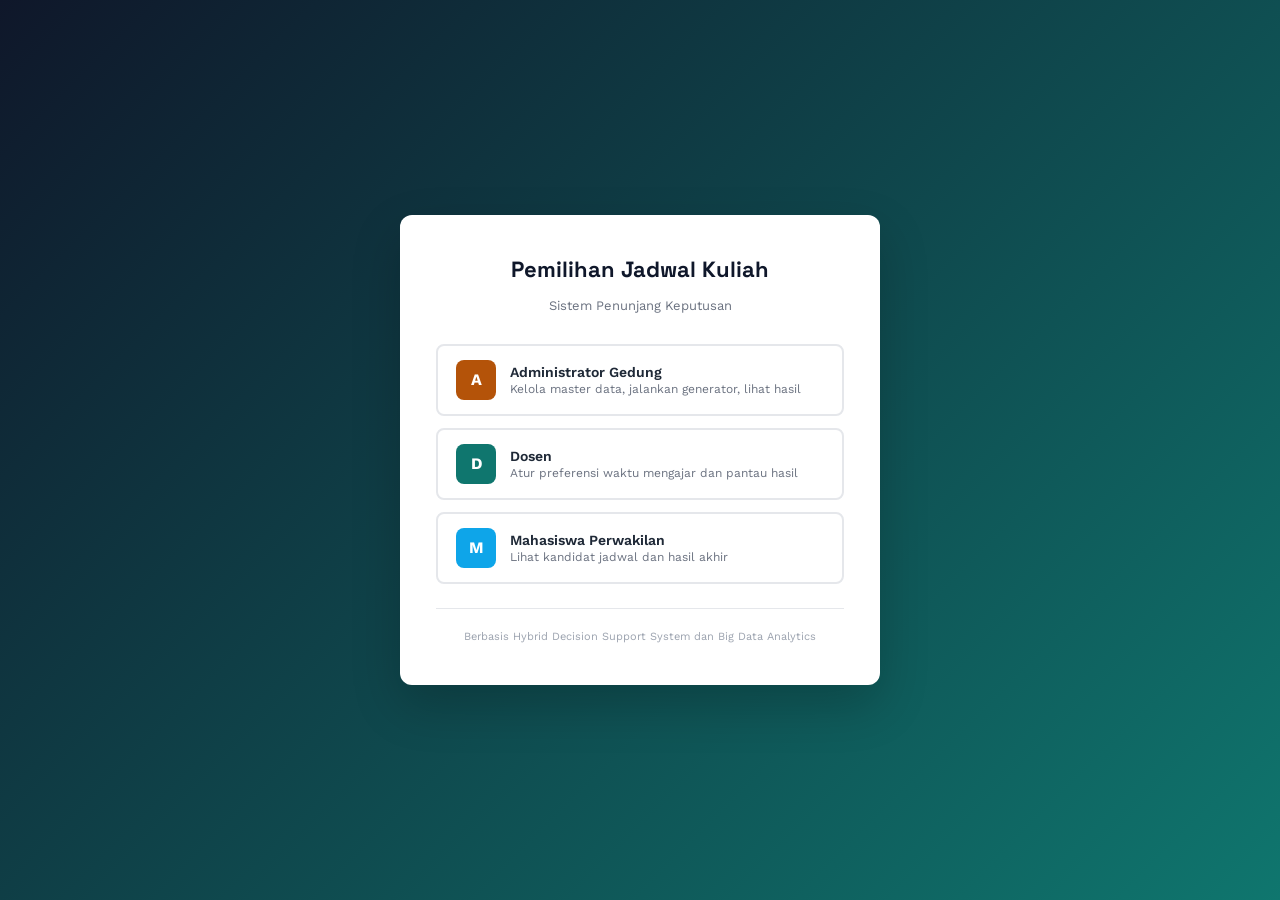
<file: index.html>
<!DOCTYPE html>
<html lang="id">
<head>
<meta charset="UTF-8">
<meta name="viewport" content="width=device-width, initial-scale=1.0">
<title>Pemilihan Jadwal Kuliah</title>
<link rel="stylesheet" href="style.css">
</head>
<body>

<div id="app"></div>

<script src="app.js"></script>
</body>
</html>
</file>
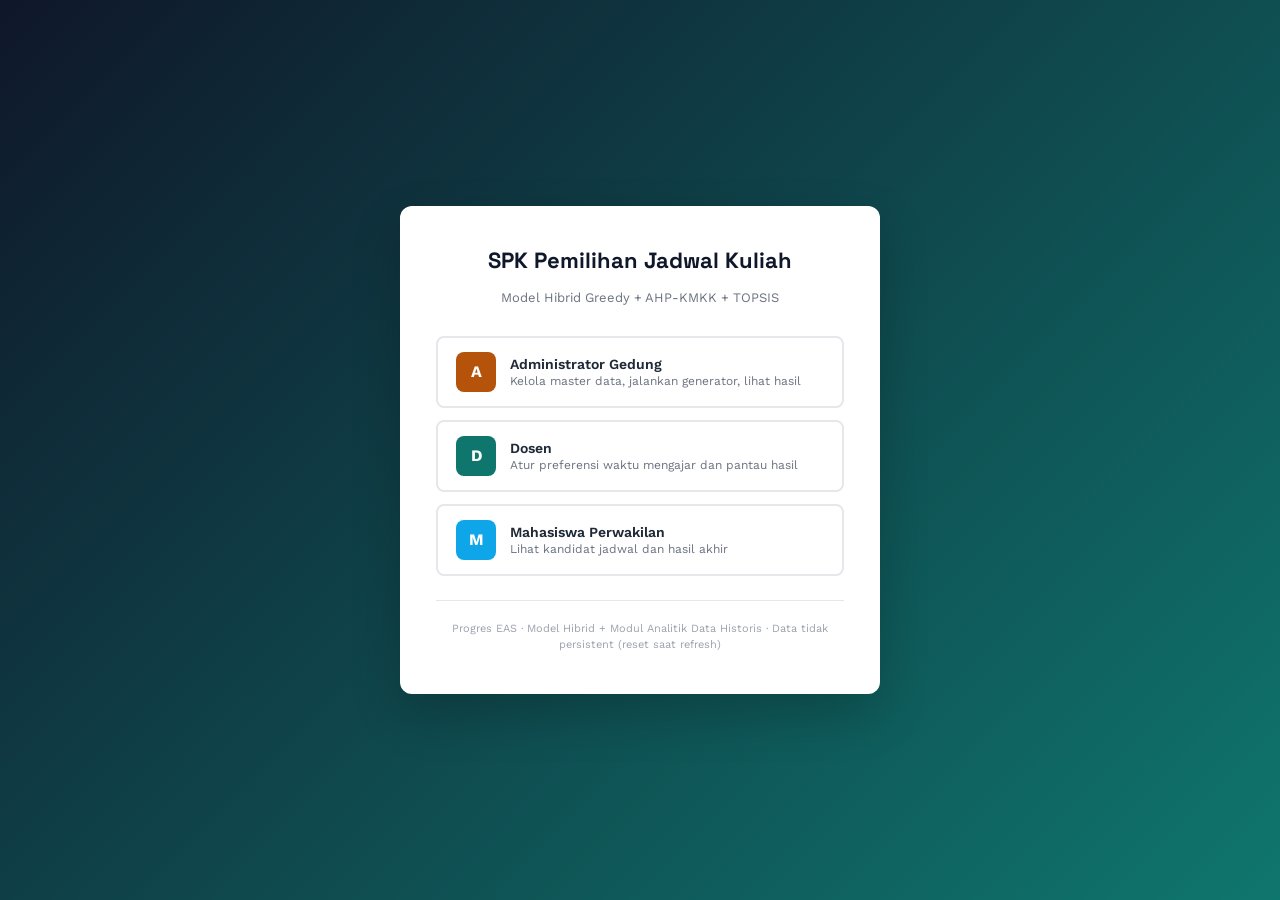
<file: indexnew.html>
<!DOCTYPE html>
<html lang="id">
<head>
<meta charset="UTF-8">
<meta name="viewport" content="width=device-width, initial-scale=1.0">
<title>SPK Pemilihan Jadwal Kuliah — Hibrid + Analitik Data Historis</title>
<style>
  @import url('https://fonts.googleapis.com/css2?family=Space+Grotesk:wght@500;700&family=Work+Sans:wght@400;500;600&display=swap');

  :root {
    --ink-900: #0f172a;
    --ink-700: #1f2a44;
    --ink-500: #475569;
    --mint-600: #0f766e;
    --mint-500: #14b8a6;
    --amber-500: #f59e0b;
    --sky-500: #0ea5e9;
    --surface-0: #ffffff;
    --surface-1: #f8fafc;
    --surface-2: #eef2f7;
    --border-200: #e2e8f0;
    --shadow-soft: 0 10px 30px rgba(15, 23, 42, 0.08);
  }
  /* ============================================================
     CSS RESET & BASE
     ============================================================ */
  *, *::before, *::after { box-sizing: border-box; }
  html, body { margin: 0; padding: 0; }
  body {
    font-family: "Work Sans", "Helvetica Neue", Arial, sans-serif;
    background: radial-gradient(circle at 20% 10%, #fef3c7 0%, transparent 45%),
                radial-gradient(circle at 90% 0%, #dbeafe 0%, transparent 45%),
                linear-gradient(180deg, #f8fafc 0%, #eef2f7 100%);
    color: var(--ink-900);
    font-size: 14px;
    line-height: 1.5;
    min-height: 100vh;
  }
  button { font-family: inherit; cursor: pointer; }
  input, select, textarea { font-family: inherit; font-size: inherit; }

  /* ============================================================
     LAYOUT
     ============================================================ */
  .app { min-height: 100vh; display: flex; flex-direction: column; }
  .topbar {
    background: linear-gradient(120deg, #0f172a 0%, #1f2a44 60%, #0f766e 100%);
    color: #fff;
    padding: 12px 24px;
    display: flex;
    align-items: center;
    justify-content: space-between;
    box-shadow: 0 2px 4px rgba(0,0,0,0.08);
    position: sticky;
    top: 0;
    z-index: 100;
  }
  .topbar h1 {
    margin: 0;
    font-size: 16px;
    font-weight: 700;
    font-family: "Space Grotesk", "Work Sans", sans-serif;
    letter-spacing: 0.3px;
  }
  .topbar-right { display: flex; align-items: center; gap: 16px; }
  .role-badge {
    background: rgba(255,255,255,0.12);
    padding: 4px 12px;
    border-radius: 4px;
    font-size: 12px;
    font-weight: 500;
  }
  .role-badge.admin { background: #b45309; }
  .role-badge.dosen { background: #0f766e; }
  .role-badge.mahasiswa { background: #0ea5e9; }
  .logout-btn {
    background: rgba(255,255,255,0.1);
    color: #fff;
    border: 1px solid rgba(255,255,255,0.2);
    padding: 6px 12px;
    border-radius: 4px;
    font-size: 12px;
    transition: background 0.15s;
  }
  .logout-btn:hover { background: rgba(255,255,255,0.2); }

  .layout { display: flex; flex: 1; }
  .sidebar {
    width: 240px;
    background: var(--surface-0);
    border-right: 1px solid var(--border-200);
    padding: 20px 0;
    flex-shrink: 0;
  }
  .sidebar-section {
    padding: 0 16px;
    margin-bottom: 24px;
  }
  .sidebar-title {
    font-size: 11px;
    font-weight: 600;
    color: #6b7280;
    text-transform: uppercase;
    letter-spacing: 0.5px;
    margin-bottom: 8px;
    padding: 0 12px;
  }
  .sidebar-link {
    display: block;
    padding: 8px 12px;
    color: #374151;
    text-decoration: none;
    border-radius: 6px;
    font-size: 14px;
    margin-bottom: 2px;
    cursor: pointer;
    transition: background 0.15s;
    border: none;
    background: transparent;
    width: 100%;
    text-align: left;
  }
  .sidebar-link:hover { background: #f3f4f6; }
  .sidebar-link.active {
    background: #e0ecf8;
    color: #1e3a5f;
    font-weight: 600;
  }
  .sidebar-link .icon {
    display: inline-block;
    width: 18px;
    margin-right: 8px;
    text-align: center;
    color: #6b7280;
  }
  .sidebar-link.active .icon { color: #1e3a5f; }

  .main { flex: 1; padding: 24px 32px; overflow-x: auto; }

  .role-tabs {
    display: flex;
    gap: 8px;
    padding: 6px;
    background: rgba(15, 23, 42, 0.06);
    border-radius: 999px;
    margin-bottom: 18px;
    width: fit-content;
  }
  .role-tab {
    border: none;
    padding: 8px 16px;
    border-radius: 999px;
    background: transparent;
    color: var(--ink-700);
    font-weight: 600;
    font-size: 13px;
  }
  .role-tab.active {
    background: var(--surface-0);
    color: var(--ink-900);
    box-shadow: var(--shadow-soft);
  }

  /* ============================================================
     LOGIN PAGE
     ============================================================ */
  .login-page {
    min-height: 100vh;
    display: flex;
    align-items: center;
    justify-content: center;
    background: linear-gradient(135deg, #0f172a 0%, #0f766e 100%);
    padding: 24px;
  }
  .login-card {
    background: #fff;
    border-radius: 12px;
    padding: 40px 36px;
    max-width: 480px;
    width: 100%;
    box-shadow: 0 20px 50px rgba(0,0,0,0.2);
  }
  .login-card h1 {
    margin: 0 0 8px;
    color: var(--ink-900);
    font-size: 22px;
    font-weight: 700;
    font-family: "Space Grotesk", "Work Sans", sans-serif;
    text-align: center;
    line-height: 1.3;
  }
  .login-card .subtitle {
    color: #6b7280;
    text-align: center;
    margin-bottom: 28px;
    font-size: 13px;
  }
  .role-buttons { display: flex; flex-direction: column; gap: 12px; }
  .role-btn {
    padding: 14px 18px;
    border: 2px solid #e5e7eb;
    background: #fff;
    border-radius: 8px;
    font-size: 14px;
    text-align: left;
    transition: all 0.15s;
    display: flex;
    align-items: center;
    gap: 14px;
  }
  .role-btn:hover {
    border-color: #1e3a5f;
    background: #f9fafb;
    transform: translateY(-1px);
  }
  .role-btn .role-icon {
    width: 40px;
    height: 40px;
    border-radius: 8px;
    display: flex;
    align-items: center;
    justify-content: center;
    color: #fff;
    font-weight: 700;
    font-size: 16px;
    flex-shrink: 0;
  }
  .role-btn.admin .role-icon { background: #b45309; }
  .role-btn.dosen .role-icon { background: #0f766e; }
  .role-btn.mahasiswa .role-icon { background: #0ea5e9; }
  .role-btn .role-label {
    flex: 1;
  }
  .role-btn .role-name {
    font-weight: 600;
    color: #1f2937;
    font-size: 14px;
  }
  .role-btn .role-desc {
    color: #6b7280;
    font-size: 12px;
    margin-top: 2px;
  }
  .login-footer {
    margin-top: 24px;
    padding-top: 20px;
    border-top: 1px solid #e5e7eb;
    text-align: center;
    color: #9ca3af;
    font-size: 11px;
  }

  /* ============================================================
     COMMON COMPONENTS
     ============================================================ */
  .page-header {
    margin-bottom: 24px;
    padding-bottom: 16px;
    border-bottom: 1px solid #e5e7eb;
  }
  .page-title {
    font-size: 22px;
    font-weight: 700;
    color: var(--ink-900);
    font-family: "Space Grotesk", "Work Sans", sans-serif;
    margin: 0 0 4px;
  }
  .page-subtitle {
    color: #6b7280;
    font-size: 13px;
    margin: 0;
  }

  .card {
    background: var(--surface-0);
    border-radius: 8px;
    border: 1px solid var(--border-200);
    padding: 20px;
    margin-bottom: 20px;
  }
  .card-title {
    font-size: 15px;
    font-weight: 600;
    color: #1f2937;
    margin: 0 0 4px;
  }
  .card-subtitle {
    color: #6b7280;
    font-size: 12px;
    margin: 0 0 16px;
  }
  .card-section { margin-bottom: 20px; }
  .card-section:last-child { margin-bottom: 0; }

  .grid-2 { display: grid; grid-template-columns: 1fr 1fr; gap: 16px; }
  .grid-3 { display: grid; grid-template-columns: 1fr 1fr 1fr; gap: 16px; }
  .grid-4 { display: grid; grid-template-columns: repeat(4, 1fr); gap: 16px; }

  .stat-box {
    background: var(--surface-1);
    border-radius: 6px;
    padding: 14px;
    border-left: 3px solid var(--mint-600);
  }
  .stat-box .stat-label {
    font-size: 11px;
    color: #6b7280;
    text-transform: uppercase;
    letter-spacing: 0.4px;
    margin-bottom: 4px;
  }
  .stat-box .stat-value {
    font-size: 20px;
    font-weight: 700;
    color: #1f2937;
  }

  .btn {
    padding: 8px 16px;
    border-radius: 6px;
    border: 1px solid transparent;
    font-size: 13px;
    font-weight: 500;
    cursor: pointer;
    transition: all 0.15s;
  }
  .btn-primary {
    background: var(--ink-700);
    color: #fff;
    border-color: var(--ink-700);
  }
  .btn-primary:hover { background: #0f172a; }
  .btn-secondary {
    background: #fff;
    color: #374151;
    border-color: #d1d5db;
  }
  .btn-secondary:hover { background: #f9fafb; }
  .btn-success {
    background: var(--mint-600);
    color: #fff;
    border-color: var(--mint-600);
  }
  .btn-success:hover { background: #0f5f56; }
  .btn-warning {
    background: var(--amber-500);
    color: #fff;
    border-color: var(--amber-500);
  }
  .btn-warning:hover { background: #b45309; }
  .btn-sm { padding: 4px 10px; font-size: 12px; }

  table.data-table {
    width: 100%;
    border-collapse: collapse;
    font-size: 13px;
  }
  table.data-table th {
    background: var(--surface-1);
    padding: 10px 12px;
    text-align: left;
    font-weight: 600;
    color: #374151;
    border-bottom: 1px solid #e5e7eb;
    font-size: 12px;
    text-transform: uppercase;
    letter-spacing: 0.3px;
  }
  table.data-table td {
    padding: 10px 12px;
    border-bottom: 1px solid var(--surface-2);
  }
  table.data-table tr:hover { background: var(--surface-1); }

  /* ============================================================
     WEEKLY CALENDAR
     ============================================================ */
  .calendar-wrap {
    overflow-x: auto;
  }
  .calendar {
    min-width: 760px;
    background: var(--surface-0);
    border: 1px solid var(--border-200);
    border-radius: 12px;
    padding: 12px;
  }
  .calendar-grid {
    display: grid;
    grid-template-columns: 110px repeat(5, minmax(140px, 1fr));
    gap: 10px;
  }
  .calendar-cell,
  .calendar-head,
  .calendar-time {
    background: var(--surface-1);
    border: 1px solid var(--border-200);
    border-radius: 10px;
    padding: 8px;
    min-height: 78px;
  }
  .calendar-head {
    min-height: auto;
    text-align: center;
    font-weight: 700;
    font-family: "Space Grotesk", "Work Sans", sans-serif;
    color: var(--ink-900);
    background: linear-gradient(135deg, #e0f2fe 0%, #f1f5f9 100%);
  }
  .calendar-time {
    display: flex;
    flex-direction: column;
    justify-content: center;
    align-items: center;
    font-size: 11px;
    color: var(--ink-700);
    font-weight: 600;
    text-align: center;
    min-height: 78px;
  }
  .calendar-cell {
    background: var(--surface-0);
  }
  .calendar-cell .mk-block {
    background: #e0f2fe;
    border: 1px solid #0ea5e9;
    border-radius: 8px;
    padding: 6px 8px;
    font-size: 11px;
    text-align: left;
    margin-bottom: 6px;
  }
  .calendar-cell .mk-block .mk-code {
    font-weight: 700;
    color: var(--ink-700);
    display: block;
    margin-bottom: 1px;
  }
  .calendar-cell .mk-block .mk-detail {
    color: #475569;
    font-size: 9px;
    line-height: 1.2;
  }

  /* ============================================================
     STATUS BADGES
     ============================================================ */
  .badge {
    display: inline-block;
    padding: 2px 8px;
    border-radius: 10px;
    font-size: 11px;
    font-weight: 600;
  }
  .badge-success { background: #d1fae5; color: #065f46; }
  .badge-warning { background: #fed7aa; color: #9a3412; }
  .badge-info { background: #dbeafe; color: #1e40af; }
  .badge-danger { background: #fecaca; color: #991b1b; }

  .alert {
    padding: 12px 16px;
    border-radius: 6px;
    margin-bottom: 16px;
    font-size: 13px;
    border-left: 4px solid;
  }
  .alert-success { background: #d1fae5; color: #065f46; border-color: #10b981; }
  .alert-warning { background: #fef3c7; color: #92400e; border-color: #f59e0b; }
  .alert-info { background: #dbeafe; color: #1e40af; border-color: #3b82f6; }

  /* ============================================================
     UTILITIES
     ============================================================ */
  .text-center { text-align: center; }
  .text-right { text-align: right; }
  .text-mono { font-family: "SF Mono", Monaco, Consolas, monospace; font-size: 12px; }
  .text-muted { color: #6b7280; }
  .text-success { color: #047857; }
  .text-danger { color: #b91c1c; }
  .text-bold { font-weight: 700; }
  .mb-0 { margin-bottom: 0 !important; }
  .mb-2 { margin-bottom: 8px; }
  .mb-3 { margin-bottom: 12px; }
  .mb-4 { margin-bottom: 16px; }
  .mt-3 { margin-top: 12px; }
  .mt-4 { margin-top: 16px; }
  .flex { display: flex; }
  .flex-between { display: flex; justify-content: space-between; align-items: center; }
  .gap-2 { gap: 8px; }
  .gap-3 { gap: 12px; }

  .winner-banner {
    background: linear-gradient(135deg, #0f766e 0%, #14b8a6 100%);
    color: #fff;
    padding: 20px 24px;
    border-radius: 8px;
    margin-bottom: 20px;
  }
  .winner-banner h2 { margin: 0 0 6px; font-size: 18px; }
  .winner-banner p { margin: 0; opacity: 0.9; font-size: 13px; }

  .ranking-row {
    display: flex;
    align-items: center;
    padding: 14px 16px;
    background: #fff;
    border: 1px solid #e5e7eb;
    border-radius: 6px;
    margin-bottom: 8px;
    gap: 16px;
  }
  .ranking-row.rank-1 {
    border-color: #047857;
    background: #f0fdf4;
  }
  .rank-number {
    width: 36px;
    height: 36px;
    border-radius: 50%;
    background: #e5e7eb;
    color: #6b7280;
    display: flex;
    align-items: center;
    justify-content: center;
    font-weight: 700;
    font-size: 16px;
    flex-shrink: 0;
  }
  .ranking-row.rank-1 .rank-number {
    background: #047857;
    color: #fff;
  }
  .ranking-info { flex: 1; }
  .ranking-name { font-weight: 600; font-size: 14px; color: #1f2937; }
  .ranking-strategy { font-size: 12px; color: #6b7280; }
  .ranking-score {
    font-size: 18px;
    font-weight: 700;
    color: #1e3a5f;
  }

  .progress-bar {
    width: 100%;
    height: 6px;
    background: #e5e7eb;
    border-radius: 3px;
    overflow: hidden;
    margin-top: 6px;
  }
  .progress-fill {
    height: 100%;
    background: var(--ink-700);
    transition: width 0.3s ease;
  }

  .step-list {
    background: #f9fafb;
    border-radius: 6px;
    padding: 12px 16px;
    font-size: 12px;
    margin-top: 12px;
  }
  .step-item {
    padding: 6px 0;
    border-bottom: 1px solid #e5e7eb;
  }
  .step-item:last-child { border-bottom: none; }
  .step-label {
    font-weight: 600;
    color: #374151;
    display: inline-block;
    min-width: 130px;
  }

  details.calc-detail {
    background: #f9fafb;
    border-radius: 6px;
    padding: 8px 12px;
    margin-top: 12px;
  }
  details.calc-detail summary {
    cursor: pointer;
    font-weight: 600;
    color: #1e3a5f;
    font-size: 13px;
  }
  details.calc-detail[open] { padding-bottom: 12px; }

  .matrix-table {
    border-collapse: collapse;
    margin: 8px 0;
    font-size: 12px;
  }
  .matrix-table th, .matrix-table td {
    border: 1px solid #d1d5db;
    padding: 6px 10px;
    text-align: center;
    min-width: 56px;
  }
  .matrix-table th {
    background: #f3f4f6;
    font-weight: 600;
  }
  .matrix-table td.row-header {
    background: #f3f4f6;
    font-weight: 600;
  }
  .matrix-table td.weight-col {
    background: #e0ecf8;
    font-weight: 700;
    color: #1e3a5f;
  }

  .strategy-card {
    border: 2px solid #e5e7eb;
    border-radius: 8px;
    padding: 16px;
    cursor: pointer;
    transition: all 0.15s;
    background: #fff;
  }
  .strategy-card:hover {
    border-color: #1e3a5f;
    transform: translateY(-2px);
  }
  .strategy-card.selected {
    border-color: #1e3a5f;
    background: #f0f7ff;
  }
  .strategy-card h4 {
    margin: 0 0 4px;
    color: #1e3a5f;
    font-size: 14px;
  }
  .strategy-card p {
    margin: 0;
    font-size: 12px;
    color: #6b7280;
    line-height: 1.4;
  }

  .filter-bar {
    background: var(--surface-0);
    border: 1px solid var(--border-200);
    border-radius: 6px;
    padding: 12px 16px;
    margin-bottom: 16px;
    display: flex;
    align-items: center;
    gap: 12px;
    font-size: 13px;
  }
  .filter-bar label { font-weight: 600; color: #374151; }
  .filter-bar select {
    padding: 6px 10px;
    border-radius: 4px;
    border: 1px solid #d1d5db;
    background: #fff;
  }

  .empty-state {
    text-align: center;
    padding: 40px 20px;
    color: #9ca3af;
  }
  .empty-state .icon-large {
    font-size: 36px;
    margin-bottom: 8px;
    opacity: 0.5;
  }
  .page-enter {
    animation: pageFade 0.35s ease;
  }
  @keyframes pageFade {
    from { opacity: 0; transform: translateY(6px); }
    to { opacity: 1; transform: translateY(0); }
  }

  /* ============================================================
     ANALITIK DATA HISTORIS (Big Data layer)
     ============================================================ */
  .bigdata-controls {
    display: flex;
    align-items: center;
    gap: 12px;
    flex-wrap: wrap;
  }
  .bigdata-controls input[type="number"] {
    width: 110px;
    padding: 7px 10px;
    border: 1px solid #d1d5db;
    border-radius: 6px;
    font-size: 13px;
  }
  .hbar-row {
    display: flex;
    align-items: center;
    gap: 10px;
    margin-bottom: 10px;
  }
  .hbar-label {
    width: 150px;
    font-size: 12px;
    font-weight: 600;
    color: #374151;
    flex-shrink: 0;
  }
  .hbar-track {
    flex: 1;
    background: #eef2f7;
    border-radius: 6px;
    height: 18px;
    overflow: hidden;
    position: relative;
  }
  .hbar-fill {
    height: 100%;
    border-radius: 6px;
    transition: width 0.4s ease;
  }
  .hbar-fill.k1 { background: linear-gradient(90deg, #0ea5e9, #38bdf8); }
  .hbar-fill.k2 { background: linear-gradient(90deg, #0f766e, #14b8a6); }
  .hbar-fill.k3 { background: linear-gradient(90deg, #b45309, #f59e0b); }
  .hbar-value {
    width: 70px;
    text-align: right;
    font-size: 12px;
    font-weight: 700;
    color: #1f2937;
    flex-shrink: 0;
  }
  .corr-chip {
    display: inline-flex;
    align-items: center;
    gap: 6px;
    padding: 6px 12px;
    border-radius: 999px;
    background: #f3f4f6;
    font-size: 12px;
    font-weight: 600;
    margin-right: 8px;
    margin-bottom: 8px;
  }
  .corr-chip .corr-dot {
    width: 8px; height: 8px; border-radius: 50%;
  }
  .insight-box {
    background: linear-gradient(135deg, #eff6ff 0%, #f0fdf4 100%);
    border: 1px solid #bfdbfe;
    border-radius: 8px;
    padding: 16px 18px;
    font-size: 13px;
    line-height: 1.6;
  }
  /* ============================================================
     TREND ANALYSIS & PREDIKSI KONFLIK
     ============================================================ */
  .trend-chart-wrap { position: relative; width: 100%; height: 180px; margin: 12px 0 4px; }
  .trend-svg { width: 100%; height: 100%; overflow: visible; }
  .trend-grid-line { stroke: #e5e7eb; stroke-width: 1; stroke-dasharray: 4 3; }
  .trend-axis-label { font-size: 10px; fill: #9ca3af; font-family: "Work Sans", sans-serif; }
  .trend-line-K1 { fill: none; stroke: #0ea5e9; stroke-width: 2.5; stroke-linejoin: round; }
  .trend-line-K2 { fill: none; stroke: #10b981; stroke-width: 2.5; stroke-linejoin: round; }
  .trend-line-K3 { fill: none; stroke: #f59e0b; stroke-width: 2.5; stroke-linejoin: round; }
  .trend-area-K1 { fill: url(#grad-k1); opacity: 0.18; }
  .trend-area-K2 { fill: url(#grad-k2); opacity: 0.18; }
  .trend-area-K3 { fill: url(#grad-k3); opacity: 0.18; }
  .trend-legend { display: flex; gap: 16px; flex-wrap: wrap; margin-top: 8px; font-size: 12px; }
  .trend-legend-item { display: flex; align-items: center; gap: 6px; }
  .trend-legend-dot { width: 12px; height: 3px; border-radius: 2px; }

  .metric-grid { display: grid; grid-template-columns: repeat(3, 1fr); gap: 12px; margin-bottom: 20px; }
  .metric-card {
    background: var(--surface-0);
    border: 1px solid var(--border-200);
    border-radius: 8px;
    padding: 14px 16px;
    border-top: 3px solid currentColor;
  }
  .metric-card.blue { color: #0ea5e9; }
  .metric-card.green { color: #10b981; }
  .metric-card.amber { color: #f59e0b; }
  .metric-card .mc-label { font-size: 11px; color: #6b7280; text-transform: uppercase; letter-spacing: 0.3px; margin-bottom: 4px; }
  .metric-card .mc-value { font-size: 22px; font-weight: 700; color: #1f2937; line-height: 1.2; }
  .metric-card .mc-delta { font-size: 11px; margin-top: 4px; }
  .delta-up { color: #047857; }
  .delta-down { color: #b91c1c; }
  .delta-flat { color: #9ca3af; }

  .konflik-gauge-row { display: flex; gap: 16px; margin-bottom: 20px; flex-wrap: wrap; }
  .konflik-gauge {
    flex: 1; min-width: 160px;
    background: var(--surface-0);
    border: 1px solid var(--border-200);
    border-radius: 8px;
    padding: 14px 16px;
    text-align: center;
  }
  .gauge-ring-wrap { position: relative; width: 80px; height: 80px; margin: 0 auto 8px; }
  .gauge-ring-wrap svg { width: 80px; height: 80px; }
  .gauge-label { font-size: 11px; color: #6b7280; font-weight: 600; text-transform: uppercase; letter-spacing: 0.3px; }
  .gauge-value { font-size: 18px; font-weight: 700; color: #1f2937; }
  .gauge-sub { font-size: 11px; color: #9ca3af; margin-top: 2px; }

  .konflik-row {
    display: flex; align-items: center; gap: 12px;
    padding: 10px 14px;
    border-radius: 6px;
    border: 1px solid #e5e7eb;
    margin-bottom: 8px;
    background: #fff;
    font-size: 13px;
  }
  .konflik-row.sev-high { border-left: 4px solid #ef4444; }
  .konflik-row.sev-med  { border-left: 4px solid #f59e0b; }
  .konflik-row.sev-low  { border-left: 4px solid #3b82f6; }
  .konflik-icon { font-size: 18px; flex-shrink: 0; }
  .konflik-body { flex: 1; }
  .konflik-title { font-weight: 600; color: #1f2937; }
  .konflik-detail { color: #6b7280; font-size: 12px; margin-top: 2px; }
  .konflik-badge {
    padding: 2px 8px; border-radius: 10px; font-size: 11px; font-weight: 600; flex-shrink: 0;
  }
  .kb-high { background: #fecaca; color: #991b1b; }
  .kb-med  { background: #fef3c7; color: #92400e; }
  .kb-low  { background: #dbeafe; color: #1e40af; }

  .recommendation-box {
    background: linear-gradient(135deg, #f0fdf4 0%, #ecfdf5 100%);
    border: 1px solid #a7f3d0;
    border-radius: 8px;
    padding: 16px 20px;
    margin-bottom: 16px;
  }
  .recommendation-box h4 { margin: 0 0 8px; color: #065f46; font-size: 14px; }
  .recommendation-box ul { margin: 0; padding-left: 18px; color: #374151; font-size: 13px; line-height: 1.8; }

  .todo-section-header {
    font-size: 13px;
    font-weight: 700;
    color: #fff;
    background: linear-gradient(120deg, #1e3a5f 0%, #0f766e 100%);
    padding: 10px 16px;
    border-radius: 6px 6px 0 0;
    margin: 0;
    letter-spacing: 0.2px;
  }
  .todo-table {
    width: 100%;
    border-collapse: collapse;
    font-size: 13px;
    margin-bottom: 20px;
    border: 1px solid #d1d5db;
    border-radius: 0 0 6px 6px;
    overflow: hidden;
  }
  .todo-table th {
    background: #f1f5f9;
    padding: 9px 12px;
    text-align: left;
    font-weight: 600;
    font-size: 11px;
    color: #374151;
    border-bottom: 1px solid #e5e7eb;
    border-right: 1px solid #e5e7eb;
    text-transform: uppercase;
    letter-spacing: 0.3px;
  }
  .todo-table th:last-child { border-right: none; }
  .todo-table td {
    padding: 10px 12px;
    border-bottom: 1px solid #e9ecef;
    border-right: 1px solid #e9ecef;
    vertical-align: top;
    line-height: 1.6;
  }
  .todo-table td:last-child { border-right: none; }
  .todo-table tr:last-child td { border-bottom: none; }
  .todo-table tr:hover td { background: #f8fafc; }
  .todo-progress-badge {
    display: inline-block;
    padding: 2px 8px;
    border-radius: 10px;
    font-size: 11px;
    font-weight: 600;
    vertical-align: middle;
  }
  .prog-10 { background: #fef3c7; color: #92400e; }
  .prog-80 { background: #dbeafe; color: #1e40af; }
  .prog-done { background: #d1fae5; color: #065f46; }
  .prog-bug { background: #fecaca; color: #991b1b; }
  .todo-check-icon {
    display: inline-flex;
    align-items: center;
    justify-content: center;
    width: 20px;
    height: 20px;
    border-radius: 50%;
    font-size: 11px;
    font-weight: 700;
    cursor: pointer;
    transition: all 0.15s;
    flex-shrink: 0;
  }
  .todo-check-icon.done { background: #d1fae5; color: #047857; border: 1.5px solid #10b981; }
  .todo-check-icon.open { background: #f3f4f6; color: #9ca3af; border: 1.5px solid #d1d5db; }
  .todo-item-row {
    display: flex;
    align-items: flex-start;
    gap: 8px;
    margin-bottom: 6px;
    padding: 6px 8px;
    border-radius: 4px;
    transition: background 0.12s;
    cursor: pointer;
  }
  .todo-item-row:hover { background: #f1f5f9; }
  .todo-item-row:last-child { margin-bottom: 0; }
  .todo-item-text { flex: 1; font-size: 12px; color: #374151; line-height: 1.55; }
  .todo-item-text.checked { text-decoration: line-through; color: #9ca3af; }
  .todo-summary-bar {
    display: flex;
    gap: 12px;
    flex-wrap: wrap;
    align-items: center;
    padding: 10px 16px;
    background: #f8fafc;
    border-radius: 6px;
    margin-bottom: 20px;
    border: 1px solid #e2e8f0;
    font-size: 13px;
  }
  .todo-summary-bar .summ-item { display: flex; align-items: center; gap: 6px; }
  .summ-dot { width: 10px; height: 10px; border-radius: 50%; flex-shrink: 0; }
</style>
</head>
<body>

<div id="app"></div>

<script>
/* ============================================================
   DATA MASTER
   ============================================================ */
// ── Angkatan & Template MK ──────────────────────────────────────────
// Total MK setelah ekspansi:
//   Angkatan 22: 5 kelas × 6 MK = 30 MK  (Semester 5 — MK lanjut)
//   Angkatan 23: 5 kelas × 5 MK = 25 MK  (Semester 3 — MK dasar lanjut)
//   Angkatan 24: 5 kelas × 8 MK = 40 MK  (Semester 1 — MK pertama)
//   TOTAL: 95 MK × 3 strategi → dataset besar & realistis untuk analisis Big Data

const KELAS_22 = ['22A', '22B', '22C', '22D', '22E'];
const KELAS_23 = ['23A', '23B', '23C', '23D', '23E'];
const KELAS_24 = ['24A', '24B', '24C', '24D', '24E'];

// Angkatan 22 — Semester 5 (MK lanjut / peminatan)
const MK_22_TEMPLATE = [
  { kode: 'IF301', nama: 'Kecerdasan Buatan', sks: 3, jenis: 'lab', dosen: 'D16' },
  { kode: 'IF302', nama: 'Machine Learning', sks: 3, jenis: 'lab', dosen: 'D17' },
  { kode: 'IF303', nama: 'Pengembangan Aplikasi Mobile', sks: 3, jenis: 'lab', dosen: 'D18' },
  { kode: 'IF304', nama: 'Rekayasa Perangkat Lunak', sks: 3, jenis: 'teori', dosen: 'D19' },
  { kode: 'IF305', nama: 'Keamanan Sistem Informasi', sks: 2, jenis: 'teori', dosen: 'D20' },
  { kode: 'IF306', nama: 'Etika Profesi & Hukum TI', sks: 2, jenis: 'teori', dosen: 'D21' },
];

// Angkatan 23 — Semester 3 (MK dasar lanjut)
const MK_23_TEMPLATE = [
  { kode: 'IF101', nama: 'Algoritma & Pemrograman', sks: 3, jenis: 'lab', dosen: 'D01' },
  { kode: 'IF102', nama: 'Matematika Diskrit', sks: 3, jenis: 'teori', dosen: 'D02' },
  { kode: 'IF103', nama: 'Pengantar Sistem Informasi', sks: 2, jenis: 'teori', dosen: 'D03' },
  { kode: 'IF104', nama: 'Bahasa Inggris Teknik', sks: 2, jenis: 'teori', dosen: 'D04' },
  { kode: 'IF105', nama: 'Logika Informatika', sks: 3, jenis: 'teori', dosen: 'D05' },
];

// Angkatan 24 — Semester 1 (MK pertama)
const MK_24_TEMPLATE = [
  { kode: 'IF201', nama: 'Pengantar Teknologi Informasi', sks: 2, jenis: 'teori', dosen: 'D06' },
  { kode: 'IF202', nama: 'Struktur Data', sks: 3, jenis: 'lab', dosen: 'D07' },
  { kode: 'IF203', nama: 'Basis Data', sks: 3, jenis: 'lab', dosen: 'D08' },
  { kode: 'IF204', nama: 'Statistika', sks: 3, jenis: 'teori', dosen: 'D09' },
  { kode: 'IF205', nama: 'Sistem Operasi', sks: 3, jenis: 'teori', dosen: 'D10' },
  { kode: 'IF206', nama: 'Algoritma Lanjut', sks: 3, jenis: 'lab', dosen: 'D11' },
  { kode: 'IF207', nama: 'Jaringan Komputer', sks: 3, jenis: 'teori', dosen: 'D12' },
  { kode: 'IF208', nama: 'Arsitektur Komputer', sks: 3, jenis: 'teori', dosen: 'D13' },
];

function expandMKSet(classIds, template) {
  return classIds.flatMap(kelasId => template.map(item => ({
    ...item,
    kode: `${item.kode}-${kelasId}`,
    kelas: kelasId,
  })));
}

function buildMKData() {
  return [
    ...expandMKSet(KELAS_22, MK_22_TEMPLATE),
    ...expandMKSet(KELAS_23, MK_23_TEMPLATE),
    ...expandMKSet(KELAS_24, MK_24_TEMPLATE),
  ];
}

const MASTER = {
  // ── Ruang ──────────────────────────────────────────────────────────
  // 6 lab + 10 ruang kelas biasa = 16 ruang total
  ruang: [
    { id: 'MM',  nama: 'Lab. Multimedia',        kapasitas: 40, jenis: 'lab' },
    { id: 'SC',  nama: 'Lab. Sistem Cerdas',      kapasitas: 40, jenis: 'lab' },
    { id: 'DS',  nama: 'Lab. Data Science',       kapasitas: 30, jenis: 'lab' },
    { id: 'SI',  nama: 'Lab. Sistem Informasi',   kapasitas: 30, jenis: 'lab' },
    { id: 'AI',  nama: 'Lab. Kecerdasan Buatan',  kapasitas: 35, jenis: 'lab' },
    { id: 'NET', nama: 'Lab. Jaringan',           kapasitas: 30, jenis: 'lab' },
    { id: '402', nama: 'R-3A2', kapasitas: 45, jenis: 'biasa' },
    { id: '403', nama: 'R-3A3', kapasitas: 50, jenis: 'biasa' },
    { id: '404', nama: 'R-3A4', kapasitas: 35, jenis: 'biasa' },
    { id: '405', nama: 'R-3A5', kapasitas: 35, jenis: 'biasa' },
    { id: '406', nama: 'R-3A6', kapasitas: 30, jenis: 'biasa' },
    { id: '407', nama: 'R-3A7', kapasitas: 30, jenis: 'biasa' },
    { id: '408', nama: 'R-3A8', kapasitas: 30, jenis: 'biasa' },
    { id: '409', nama: 'R-3A9', kapasitas: 30, jenis: 'biasa' },
    { id: '410', nama: 'R-4A0', kapasitas: 40, jenis: 'biasa' },
    { id: '411', nama: 'R-4A1', kapasitas: 40, jenis: 'biasa' },
  ],
  // ── Kelas ──────────────────────────────────────────────────────────
  // 15 kelas (3 angkatan × 5 kelas)
  kelas: [
    { id: '22A', nama: '2022-A', jumlah_mhs: 38 },
    { id: '22B', nama: '2022-B', jumlah_mhs: 35 },
    { id: '22C', nama: '2022-C', jumlah_mhs: 30 },
    { id: '22D', nama: '2022-D', jumlah_mhs: 27 },
    { id: '22E', nama: '2022-E', jumlah_mhs: 24 },
    { id: '23A', nama: '2023-A', jumlah_mhs: 35 },
    { id: '23B', nama: '2023-B', jumlah_mhs: 32 },
    { id: '23C', nama: '2023-C', jumlah_mhs: 28 },
    { id: '23D', nama: '2023-D', jumlah_mhs: 25 },
    { id: '23E', nama: '2023-E', jumlah_mhs: 22 },
    { id: '24A', nama: '2024-A', jumlah_mhs: 35 },
    { id: '24B', nama: '2024-B', jumlah_mhs: 32 },
    { id: '24C', nama: '2024-C', jumlah_mhs: 28 },
    { id: '24D', nama: '2024-D', jumlah_mhs: 25 },
    { id: '24E', nama: '2024-E', jumlah_mhs: 22 },
  ],
  // ── Dosen ──────────────────────────────────────────────────────────
  // 25 dosen (D01–D25)
  dosen: [
    { id: 'D01', nama: 'Dr. Andi Pratama',      preferensi: 'pagi' },
    { id: 'D02', nama: 'Dr. Budi Santoso',       preferensi: 'pagi' },
    { id: 'D03', nama: 'Dr. Citra Dewi',         preferensi: 'siang' },
    { id: 'D04', nama: 'Dr. Dimas Wijaya',       preferensi: 'sore' },
    { id: 'D05', nama: 'Dr. Eka Putri',          preferensi: 'pagi' },
    { id: 'D06', nama: 'Dr. Fajar Nugroho',      preferensi: 'fleksibel' },
    { id: 'D07', nama: 'Dr. Gita Sari',          preferensi: 'siang' },
    { id: 'D08', nama: 'Dr. Hendra Lim',         preferensi: 'fleksibel' },
    { id: 'D09', nama: 'Dr. Indah Permata',      preferensi: 'pagi' },
    { id: 'D10', nama: 'Dr. Joko Sutomo',        preferensi: 'sore' },
    { id: 'D11', nama: 'Dr. Kartika Putri',      preferensi: 'pagi' },
    { id: 'D12', nama: 'Dr. Luthfi Ramadhan',    preferensi: 'siang' },
    { id: 'D13', nama: 'Dr. Maya Sari',          preferensi: 'fleksibel' },
    { id: 'D14', nama: 'Dr. Naufal Hakim',       preferensi: 'sore' },
    { id: 'D15', nama: 'Dr. Putri Wulandari',    preferensi: 'siang' },
    { id: 'D16', nama: 'Dr. Rizky Firmansyah',   preferensi: 'pagi' },
    { id: 'D17', nama: 'Dr. Siti Rahayu',        preferensi: 'siang' },
    { id: 'D18', nama: 'Dr. Teguh Prasetyo',     preferensi: 'fleksibel' },
    { id: 'D19', nama: 'Dr. Umar Bakri',         preferensi: 'pagi' },
    { id: 'D20', nama: 'Dr. Vivi Anggraini',     preferensi: 'sore' },
    { id: 'D21', nama: 'Dr. Wahyu Hidayat',      preferensi: 'siang' },
    { id: 'D22', nama: 'Dr. Xena Maharani',      preferensi: 'pagi' },
    { id: 'D23', nama: 'Dr. Yusuf Iskandar',     preferensi: 'fleksibel' },
    { id: 'D24', nama: 'Dr. Zara Kusuma',        preferensi: 'siang' },
    { id: 'D25', nama: 'Dr. Alif Ramadhan',      preferensi: 'sore' },
  ],
  // ── Slot Waktu ─────────────────────────────────────────────────────
  // 5 slot per hari (naik dari 4) untuk kapasitas lebih besar
  slot: [
    { id: 'S1', label: '07:00–08:40', hari_idx: 0, jam_idx: 0 },
    { id: 'S2', label: '09:00–10:40', hari_idx: 0, jam_idx: 1 },
    { id: 'S3', label: '11:00–12:40', hari_idx: 0, jam_idx: 2 },
    { id: 'S4', label: '13:30–15:10', hari_idx: 0, jam_idx: 3 },
    { id: 'S5', label: '15:30–17:10', hari_idx: 0, jam_idx: 4 },
  ],
  hari: ['Senin', 'Selasa', 'Rabu', 'Kamis', 'Jumat'],
  // ── Mata Kuliah ────────────────────────────────────────────────────
  // Total: 95 MK (22: 5×6=30, 23: 5×5=25, 24: 5×8=40)
  // Dataset besar → cocok untuk simulasi big data analytics
  mk: buildMKData()
};

const KRITERIA = [
  { kode: 'C1', nama: 'Idle Time Mahasiswa', tipe: 'benefit', deskripsi: 'Skor kenyamanan jadwal mahasiswa (semakin sedikit waktu kosong antar MK, semakin tinggi skor)' },
  { kode: 'C2', nama: 'Preferensi Waktu Dosen', tipe: 'benefit', deskripsi: 'Skor kesesuaian waktu mengajar dengan preferensi dosen (pagi/siang/sore/fleksibel)' },
  { kode: 'C3', nama: 'Utilisasi Ruang', tipe: 'benefit', deskripsi: 'Skor efisiensi penggunaan ruang (rasio peserta vs kapasitas)' }
];

// Pairwise tersimpan di backend (simulasi). UI tidak menampilkan proses pairwise.
const HIDDEN_PAIRWISE = {
  admin:     { c1c2: 1,   c1c3: 1/3, c2c3: 1/3 },
  dosen:     { c1c2: 1/3, c1c3: 1,   c2c3: 3   },
  mahasiswa: { c1c2: 3,   c1c3: 3,   c2c3: 1   }
};

// Tabel kesesuaian preferensi dosen vs slot
const PREF_MATRIX = {
  'pagi':      [1.00, 1.00, 0.60, 0.20, 0.05],
  'siang':     [0.40, 0.70, 1.00, 0.70, 0.40],
  'sore':      [0.05, 0.20, 0.60, 1.00, 1.00],
  'fleksibel': [1.00, 1.00, 1.00, 1.00, 1.00]
};

const RI_TABLE = [0.00, 0.00, 0.58, 0.90, 1.12, 1.24, 1.32, 1.41, 1.45];

/* ============================================================
   STATE — disimpan di memory (tidak persistent)
   ============================================================ */
const STATE = {
  currentRole: null,        // 'admin' | 'dosen' | 'mahasiswa' | null
  currentPage: 'dashboard',
  preferensiDosen: {},      // { dosenId: 'pagi'|'siang'|... }
  kandidat: null,           // hasil greedy: {K1: [...], K2: [...], K3: [...]}
  topsisResult: null,
  // Modul Big Data Analytics (EAS) — kumpulan hasil dari banyak periode historis simulasi
  historicalDataset: null,  // array of {periode, skorC1,C2,C3 per kandidat, pemenang, V}
  historicalStats: null,    // hasil agregasi/analitik dari historicalDataset
  // Preset awal
  initialized: false
};

// Inisialisasi state dengan preset
function initState() {
  if (STATE.initialized) return;

  // Preset preferensi dosen dari MASTER
  MASTER.dosen.forEach(d => {
    STATE.preferensiDosen[d.id] = d.preferensi;
  });

  STATE.initialized = true;
}

initState();

/* ============================================================
   ALGORITMA: GENERATOR GREEDY
   ============================================================ */
// Hitung skor kandidat untuk slot tertentu sesuai strategi.
// Skor lebih tinggi = lebih disukai.
function scoreSlotForStrategy(strategi, mk, hari_idx, jam_idx, ruang, jadwalSementara) {
  const HARI_W = [1.0, 0.8, 0.6, 0.4, 0.2];
  const JAM_W = [1.0, 0.90, 0.75, 0.50, 0.30];

  if (strategi === 'K1') {
    // Front-loaded EKSTREM: padatkan Senin-Selasa, slot pagi.
    // Skor pagi-Senin = 100, sore-Jumat = 0.08.
    return Math.pow(HARI_W[hari_idx], 2) * Math.pow(JAM_W[jam_idx], 2) * 100;
  }
  if (strategi === 'K2') {
    // Tersebar Merata EKSTREM: hari yang sudah berisi MK turun drastis,
    // slot global juga jadi pertimbangan.
    const totalMKHariIni = jadwalSementara.filter(j => j.hari_idx === hari_idx).length;
    const mkKelasHariIni = jadwalSementara.filter(j =>
      j.hari_idx === hari_idx && j.kelas === mk.kelas
    ).length;
    // Penalti besar untuk kelas yang sudah punya MK di hari ini
    return 10 / (1 + 3 * mkKelasHariIni + 0.3 * totalMKHariIni);
  }
  if (strategi === 'K3') {
    // Lab-First EKSTREM: MK lab WAJIB ke ruang lab di slot pagi.
    let skor = 1.0;
    if (mk.jenis === 'lab') {
      if (ruang.jenis === 'lab') {
        skor = 100;       // sangat boost
        skor *= JAM_W[jam_idx];  // tetap prefer pagi
      } else {
        skor = 0.01;      // sangat hindari
      }
    } else {
      // MK teori: hindari ruang lab (sayang), prefer slot tengah hari biar lab tetap pagi
      if (ruang.jenis === 'lab') {
        skor = 0.1;
      } else {
        skor = 1.0 + (1 - JAM_W[jam_idx]); // teori prefer agak siang
      }
    }
    return skor;
  }
  return 0;
}

// Cek apakah slot+ruang konflik dengan jadwal sementara
function isConflict(mk, hari_idx, jam_idx, ruang, jadwalSementara) {
  for (const j of jadwalSementara) {
    if (j.hari_idx === hari_idx && j.jam_idx === jam_idx) {
      // Ruang sama → bentrok ruang
      if (j.ruang_id === ruang.id) return true;
      // Dosen sama → bentrok dosen
      if (j.dosen === mk.dosen) return true;
      // Kelas sama → kelas tidak bisa di 2 tempat
      if (j.kelas === mk.kelas) return true;
    }
  }
  return false;
}

// Generator Greedy untuk satu strategi
function generateGreedy(strategi) {
  // Urutkan MK: SKS terbesar dulu, alphabetical sebagai tie-breaker
  const mkSorted = [...MASTER.mk].sort((a, b) => {
    if (b.sks !== a.sks) return b.sks - a.sks;
    return a.kode.localeCompare(b.kode);
  });

  const jadwal = [];

  for (const mk of mkSorted) {
    const opsi = [];
    // Bentuk daftar (hari, jam, ruang) yang feasible
    for (let h = 0; h < 5; h++) {
      for (let j = 0; j < 5; j++) {
        for (const ruang of MASTER.ruang) {
          if (isConflict(mk, h, j, ruang, jadwal)) continue;

          // Tie-breaker prep
          const kelas = MASTER.kelas.find(k => k.id === mk.kelas);
          const kapasitasFit = Math.abs(ruang.kapasitas - kelas.jumlah_mhs);

          opsi.push({
            hari_idx: h,
            jam_idx: j,
            ruang: ruang,
            skor: scoreSlotForStrategy(strategi, mk, h, j, ruang, jadwal),
            kapasitasFit: kapasitasFit
          });
        }
      }
    }

    if (opsi.length === 0) continue; // skip if can't place

    // Sort: skor DESC, lalu kapasitasFit ASC, lalu jam_idx ASC, lalu kode ruang
    opsi.sort((a, b) => {
      if (Math.abs(b.skor - a.skor) > 0.001) return b.skor - a.skor;
      if (a.kapasitasFit !== b.kapasitasFit) return a.kapasitasFit - b.kapasitasFit;
      if (a.jam_idx !== b.jam_idx) return a.jam_idx - b.jam_idx;
      return a.ruang.id.localeCompare(b.ruang.id);
    });

    const best = opsi[0];
    jadwal.push({
      mk_kode: mk.kode,
      mk_nama: mk.nama,
      sks: mk.sks,
      jenis: mk.jenis,
      kelas: mk.kelas,
      dosen: mk.dosen,
      hari_idx: best.hari_idx,
      jam_idx: best.jam_idx,
      ruang_id: best.ruang.id,
      ruang_nama: best.ruang.nama
    });
  }

  return jadwal;
}

// Hitung skor C1 (Idle Time Mahasiswa) untuk satu jadwal
function hitungSkorC1(jadwal) {
  const SLOT_START = [480, 600, 780, 900]; // dalam menit (08:00, 10:00, 13:00, 15:00)
  const SLOT_END   = [580, 700, 880, 1000]; // 09:40, 11:40, 14:40, 16:40
  const TOLERANSI = 60;
  const WORST_CASE = 320; // 08:00-09:40 dan 15:00-16:40 (idle 320 menit)

  let totalSkor = 0;
  let count = 0;

  for (const kelas of MASTER.kelas) {
    for (let h = 0; h < 5; h++) {
      const mkHariIni = jadwal.filter(j => j.kelas === kelas.id && j.hari_idx === h);
      if (mkHariIni.length < 2) continue;

      mkHariIni.sort((a, b) => a.jam_idx - b.jam_idx);
      let totalIdle = 0;
      for (let i = 0; i < mkHariIni.length - 1; i++) {
        const idle = SLOT_START[mkHariIni[i+1].jam_idx] - SLOT_END[mkHariIni[i].jam_idx];
        totalIdle += idle;
      }
      const idleEfektif = Math.max(0, totalIdle - TOLERANSI);
      const skor = Math.max(0, 1 - idleEfektif / WORST_CASE);
      totalSkor += skor;
      count++;
    }
  }

  // Untuk kelas-hari yang punya 0 atau 1 MK, anggap skor 1 (tidak ada idle)
  const totalKelasHari = MASTER.kelas.length * 5;
  const kelasHariSatuMK = totalKelasHari - count;
  totalSkor += kelasHariSatuMK * 1.0;
  count = totalKelasHari;

  return count > 0 ? totalSkor / count : 0;
}

// Hitung skor C2 (Preferensi Dosen)
function hitungSkorC2(jadwal) {
  let total = 0;
  for (const j of jadwal) {
    const pref = STATE.preferensiDosen[j.dosen] || 'fleksibel';
    total += PREF_MATRIX[pref][j.jam_idx];
  }
  return jadwal.length > 0 ? total / jadwal.length : 0;
}

// Hitung skor C3 (Utilisasi Ruang)
function hitungSkorC3(jadwal) {
  let total = 0;
  for (const j of jadwal) {
    const kelas = MASTER.kelas.find(k => k.id === j.kelas);
    const ruang = MASTER.ruang.find(r => r.id === j.ruang_id);
    const rasio = kelas.jumlah_mhs / ruang.kapasitas;
    let skor;
    if (rasio <= 1.0) {
      skor = rasio;
    } else {
      skor = Math.max(0, 1 - 2 * (rasio - 1));
    }
    total += skor;
  }
  return jadwal.length > 0 ? total / jadwal.length : 0;
}

/* ============================================================
   ALGORITMA: AHP
   ============================================================ */
function buildPairwiseMatrix(input) {
  // input: {c1c2, c1c3, c2c3} → matriks 3x3
  return [
    [1,         input.c1c2, input.c1c3],
    [1/input.c1c2, 1,        input.c2c3],
    [1/input.c1c3, 1/input.c2c3, 1     ]
  ];
}

function hitungBobotAHP(matrix) {
  const n = matrix.length;
  // Sum tiap kolom
  const colSum = matrix[0].map((_, j) => matrix.reduce((s, row) => s + row[j], 0));
  // Normalisasi
  const norm = matrix.map(row => row.map((v, j) => v / colSum[j]));
  // Rata-rata baris = bobot prioritas (eigenvector)
  const weights = norm.map(row => row.reduce((s, v) => s + v, 0) / n);

  // Hitung lambda_max
  // A*w = colSum_x_w_per_kolom; lambda_i = (A*w)_i / w_i
  const Aw = matrix.map(row => row.reduce((s, v, j) => s + v * weights[j], 0));
  const lambdas = Aw.map((v, i) => v / weights[i]);
  const lambdaMax = lambdas.reduce((s, v) => s + v, 0) / n;

  // CI dan CR
  const CI = (lambdaMax - n) / (n - 1);
  const RI = RI_TABLE[n - 1];
  const CR = RI === 0 ? 0 : CI / RI;

  return { weights, lambdaMax, CI, CR, normMatrix: norm };
}

function agregasiKMKK(bobotPerAktor) {
  // Geometric mean per kriteria
  const n = bobotPerAktor.length; // 3 aktor
  const numKriteria = bobotPerAktor[0].length; // 3 kriteria
  const aggregated = [];
  for (let k = 0; k < numKriteria; k++) {
    let prod = 1;
    for (let a = 0; a < n; a++) {
      prod *= bobotPerAktor[a][k];
    }
    aggregated.push(Math.pow(prod, 1/n));
  }
  // Normalisasi
  const sum = aggregated.reduce((s, v) => s + v, 0);
  return aggregated.map(v => v / sum);
}

/* ============================================================
   ALGORITMA: TOPSIS
   ============================================================ */
function jalankanTOPSIS(matrixDecision, weights) {
  const m = matrixDecision.length;     // alternatif
  const n = matrixDecision[0].length;  // kriteria

  // Step 1: Normalisasi Euclidean
  const colNorm = [];
  for (let j = 0; j < n; j++) {
    let sumSq = 0;
    for (let i = 0; i < m; i++) sumSq += matrixDecision[i][j] ** 2;
    colNorm.push(Math.sqrt(sumSq));
  }
  const R = matrixDecision.map(row => row.map((v, j) => v / colNorm[j]));

  // Step 2: Matriks ternormalisasi terbobot
  const V = R.map(row => row.map((v, j) => v * weights[j]));

  // Step 3: Solusi ideal positif (A+) dan negatif (A-) — semua benefit
  const Aplus = [];
  const Aminus = [];
  for (let j = 0; j < n; j++) {
    const col = V.map(row => row[j]);
    Aplus.push(Math.max(...col));
    Aminus.push(Math.min(...col));
  }

  // Step 4: Jarak ke A+ dan A-
  const Dplus = V.map(row => Math.sqrt(row.reduce((s, v, j) => s + (v - Aplus[j]) ** 2, 0)));
  const Dminus = V.map(row => Math.sqrt(row.reduce((s, v, j) => s + (v - Aminus[j]) ** 2, 0)));

  // Step 5: Nilai preferensi
  const Vpref = Dplus.map((dp, i) => Dminus[i] / (dp + Dminus[i]));

  return { R, V, Aplus, Aminus, Dplus, Dminus, Vpref };
}

/* ============================================================
   GENERATE & EVALUATE ALL CANDIDATES
   ============================================================ */
function generateAllCandidates() {
  const k1 = generateGreedy('K1');
  const k2 = generateGreedy('K2');
  const k3 = generateGreedy('K3');

  const evalKandidat = (jadwal, label) => ({
    label: label,
    jadwal: jadwal,
    skor: {
      c1: hitungSkorC1(jadwal),
      c2: hitungSkorC2(jadwal),
      c3: hitungSkorC3(jadwal)
    }
  });

  return {
    K1: evalKandidat(k1, 'Front-loaded'),
    K2: evalKandidat(k2, 'Tersebar Merata'),
    K3: evalKandidat(k3, 'Lab-First')
  };
}

function runFullPipeline() {
  // 1. Generate kandidat
  const kandidat = generateAllCandidates();
  STATE.kandidat = kandidat;

  // 2. AHP per aktor
  const ahpAdmin = hitungBobotAHP(buildPairwiseMatrix(HIDDEN_PAIRWISE.admin));
  const ahpDosen = hitungBobotAHP(buildPairwiseMatrix(HIDDEN_PAIRWISE.dosen));
  const ahpMhs   = hitungBobotAHP(buildPairwiseMatrix(HIDDEN_PAIRWISE.mahasiswa));

  // 3. KMKK agregasi
  const bobotKelompok = agregasiKMKK([ahpAdmin.weights, ahpDosen.weights, ahpMhs.weights]);

  // 4. Build matrix decision (3 alternatif x 3 kriteria)
  const matrixDecision = [
    [kandidat.K1.skor.c1, kandidat.K1.skor.c2, kandidat.K1.skor.c3],
    [kandidat.K2.skor.c1, kandidat.K2.skor.c2, kandidat.K2.skor.c3],
    [kandidat.K3.skor.c1, kandidat.K3.skor.c2, kandidat.K3.skor.c3]
  ];

  // 5. TOPSIS
  const topsis = jalankanTOPSIS(matrixDecision, bobotKelompok);

  STATE.topsisResult = {
    ahpPerAktor: { admin: ahpAdmin, dosen: ahpDosen, mahasiswa: ahpMhs },
    bobotKelompok: bobotKelompok,
    matrixDecision: matrixDecision,
    topsis: topsis,
    kandidat: kandidat
  };

  return STATE.topsisResult;
}

/* ============================================================
   MODUL BIG DATA ANALYTICS (EAS) — DATA-DRIVEN LAYER
   ============================================================
   Tujuan: ETS hanya menjalankan SATU skenario (1 set preferensi dosen,
   1 set kapasitas kelas) lalu memilih 1 pemenang dari 3 kandidat.
   Untuk EAS, kita melangkah dari "single-run decision support" ke
   "data-driven decision support": pipeline Greedy + AHP-KMKK + TOPSIS
   yang SAMA dijalankan ulang terhadap RATUSAN variasi data historis
   sintetis (preferensi dosen acak & fluktuasi jumlah mahasiswa per
   periode), lalu hasilnya dikumpulkan menjadi satu dataset besar yang
   kita analisis secara agregat (rata-rata, deviasi, win-rate, korelasi).
   Ini adalah fondasi "Big Data Analytic" dalam skala mini-project:
   bukan klaim infrastruktur Hadoop/Spark, melainkan layer analitik
   atas volume hasil keputusan yang jauh lebih besar dari 1 record.
   ============================================================ */

// Pembangkit variasi acak: menirukan kondisi dunia nyata di mana
// preferensi dosen & jumlah mahasiswa berubah dari periode ke periode
// (misal antar semester/tahun ajaran).
function randomPreferensiDosenSet() {
  const opsi = ['pagi', 'siang', 'sore', 'fleksibel'];
  const result = {};
  MASTER.dosen.forEach(d => {
    // 70% kemungkinan tetap dengan preferensi aslinya, 30% berubah
    // (mensimulasikan dosen yang preferensinya bergeser antar periode)
    if (Math.random() < 0.7) {
      result[d.id] = d.preferensi;
    } else {
      result[d.id] = opsi[Math.floor(Math.random() * opsi.length)];
    }
  });
  return result;
}

function randomJumlahMhsSet() {
  // Fluktuasi ±20% dari jumlah_mhs asli per kelas, dibulatkan
  const result = {};
  MASTER.kelas.forEach(k => {
    const delta = (Math.random() * 0.4 - 0.2); // -20% .. +20%
    result[k.id] = Math.max(10, Math.round(k.jumlah_mhs * (1 + delta)));
  });
  return result;
}

// Versi hitungSkorC2/C3 yang menerima override (supaya tidak merusak
// fungsi asli yang dipakai oleh pipeline single-run ETS)
function hitungSkorC2Override(jadwal, prefSet) {
  let total = 0;
  for (const j of jadwal) {
    const pref = prefSet[j.dosen] || 'fleksibel';
    total += PREF_MATRIX[pref][j.jam_idx];
  }
  return jadwal.length > 0 ? total / jadwal.length : 0;
}

function hitungSkorC3Override(jadwal, jumlahMhsSet) {
  let total = 0;
  for (const j of jadwal) {
    const jumlahMhs = jumlahMhsSet[j.kelas];
    const ruang = MASTER.ruang.find(r => r.id === j.ruang_id);
    const rasio = jumlahMhs / ruang.kapasitas;
    let skor;
    if (rasio <= 1.0) skor = rasio;
    else skor = Math.max(0, 1 - 2 * (rasio - 1));
    total += skor;
  }
  return jadwal.length > 0 ? total / jadwal.length : 0;
}

// Satu "periode historis": jalankan greedy K1/K2/K3 sekali (struktur
// jadwal tidak berubah karena hard constraint & MK tetap sama),
// lalu evaluasi C1/C2/C3 dengan preferensi & kapasitas yg di-randomize,
// lalu jalankan AHP-KMKK + TOPSIS dengan bobot HIDDEN_PAIRWISE yang sama.
// (Catatan: kandidat jadwal K1/K2/K3 dihasilkan ulang dari generator
// yang sama seperti pipeline ETS — jadi konsisten dgn metodologi awal.)
function simulasiSatuPeriode(periodeId, kandidatBase) {
  const prefSet = randomPreferensiDosenSet();
  const mhsSet = randomJumlahMhsSet();

  const evalSatu = (jadwal, label) => ({
    label,
    skor: {
      c1: hitungSkorC1(jadwal), // idle time tidak dipengaruhi preferensi/kapasitas
      c2: hitungSkorC2Override(jadwal, prefSet),
      c3: hitungSkorC3Override(jadwal, mhsSet)
    }
  });

  const k1 = evalSatu(kandidatBase.K1.jadwal, 'Front-loaded');
  const k2 = evalSatu(kandidatBase.K2.jadwal, 'Tersebar Merata');
  const k3 = evalSatu(kandidatBase.K3.jadwal, 'Lab-First');

  const matrixDecision = [
    [k1.skor.c1, k1.skor.c2, k1.skor.c3],
    [k2.skor.c1, k2.skor.c2, k2.skor.c3],
    [k3.skor.c1, k3.skor.c2, k3.skor.c3]
  ];

  return { periodeId, k1, k2, k3, matrixDecision };
}

// Jalankan N periode historis dan kumpulkan menjadi satu dataset besar
function generateHistoricalDataset(N, bobotKelompok) {
  // Pastikan kandidat dasar (struktur jadwal) sudah ada;
  // kalau belum, generate dulu seperti pipeline ETS.
  const kandidatBase = STATE.kandidat || generateAllCandidates();

  const dataset = [];
  for (let p = 1; p <= N; p++) {
    const sim = simulasiSatuPeriode(p, kandidatBase);
    const topsis = jalankanTOPSIS(sim.matrixDecision, bobotKelompok);
    const labels = ['K1', 'K2', 'K3'];
    const ranking = topsis.Vpref.map((v, i) => ({ label: labels[i], V: v }))
      .sort((a, b) => b.V - a.V);

    dataset.push({
      periodeId: sim.periodeId,
      skor: { K1: sim.k1.skor, K2: sim.k2.skor, K3: sim.k3.skor },
      V: { K1: topsis.Vpref[0], K2: topsis.Vpref[1], K3: topsis.Vpref[2] },
      pemenang: ranking[0].label,
      marginVsRunnerUp: ranking[0].V - ranking[1].V
    });
  }
  return dataset;
}

// Statistik dasar
function mean(arr) { return arr.reduce((s, v) => s + v, 0) / arr.length; }
function stdev(arr) {
  const m = mean(arr);
  const variance = arr.reduce((s, v) => s + (v - m) ** 2, 0) / arr.length;
  return Math.sqrt(variance);
}
function pearsonCorr(x, y) {
  const mx = mean(x), my = mean(y);
  let num = 0, dx2 = 0, dy2 = 0;
  for (let i = 0; i < x.length; i++) {
    num += (x[i] - mx) * (y[i] - my);
    dx2 += (x[i] - mx) ** 2;
    dy2 += (y[i] - my) ** 2;
  }
  const denom = Math.sqrt(dx2 * dy2);
  return denom === 0 ? 0 : num / denom;
}

// Analitik agregat atas seluruh dataset historis
function analyzeHistoricalDataset(dataset) {
  const N = dataset.length;
  const labels = ['K1', 'K2', 'K3'];

  // 1. Win-rate per strategi
  const winCount = { K1: 0, K2: 0, K3: 0 };
  dataset.forEach(d => winCount[d.pemenang]++);
  const winRate = {};
  labels.forEach(l => winRate[l] = winCount[l] / N);

  // 2. Rata-rata & std-dev skor C1/C2/C3 dan V per strategi
  const statPerStrategi = {};
  labels.forEach(l => {
    statPerStrategi[l] = {
      c1: { mean: mean(dataset.map(d => d.skor[l].c1)), std: stdev(dataset.map(d => d.skor[l].c1)) },
      c2: { mean: mean(dataset.map(d => d.skor[l].c2)), std: stdev(dataset.map(d => d.skor[l].c2)) },
      c3: { mean: mean(dataset.map(d => d.skor[l].c3)), std: stdev(dataset.map(d => d.skor[l].c3)) },
      V:  { mean: mean(dataset.map(d => d.V[l])),       std: stdev(dataset.map(d => d.V[l])) }
    };
  });

  // 3. Korelasi antar kriteria (apakah C2 naik selalu berarti C3 turun, dst)
  //    dihitung dari skor gabungan ketiga kandidat x periode (3N data point)
  const allC1 = [], allC2 = [], allC3 = [];
  dataset.forEach(d => labels.forEach(l => {
    allC1.push(d.skor[l].c1); allC2.push(d.skor[l].c2); allC3.push(d.skor[l].c3);
  }));
  const korelasi = {
    c1c2: pearsonCorr(allC1, allC2),
    c1c3: pearsonCorr(allC1, allC3),
    c2c3: pearsonCorr(allC2, allC3)
  };

  // 4. Rata-rata margin kemenangan (seberapa dekat persaingan antar kandidat)
  const avgMargin = mean(dataset.map(d => d.marginVsRunnerUp));

  // 5. Rekomendasi data-driven: strategi dengan win-rate tertinggi
  const rekomendasi = labels.reduce((a, b) => winRate[a] >= winRate[b] ? a : b);

  return { N, winCount, winRate, statPerStrategi, korelasi, avgMargin, rekomendasi };
}

// Jalankan seluruh pipeline big-data: generate dataset + analisis,
// simpan ke STATE supaya bisa dirender ulang.
function runBigDataPipeline(N) {
  // Pastikan bobot kelompok tersedia; kalau belum pernah dihitung,
  // hitung sekali memakai logika AHP-KMKK yang sama dgn pipeline ETS.
  let bobotKelompok;
  if (STATE.topsisResult) {
    bobotKelompok = STATE.topsisResult.bobotKelompok;
  } else {
    const ahpAdmin = hitungBobotAHP(buildPairwiseMatrix(HIDDEN_PAIRWISE.admin));
    const ahpDosen = hitungBobotAHP(buildPairwiseMatrix(HIDDEN_PAIRWISE.dosen));
    const ahpMhs   = hitungBobotAHP(buildPairwiseMatrix(HIDDEN_PAIRWISE.mahasiswa));
    bobotKelompok = agregasiKMKK([ahpAdmin.weights, ahpDosen.weights, ahpMhs.weights]);
  }

  const dataset = generateHistoricalDataset(N, bobotKelompok);
  const stats = analyzeHistoricalDataset(dataset);

  STATE.historicalDataset = dataset;
  STATE.historicalStats = stats;

  return { dataset, stats };
}

/* ============================================================
   RENDERING — UTILITIES
   ============================================================ */
function fmt(n, dec = 4) {
  if (typeof n !== 'number' || isNaN(n)) return '-';
  return n.toFixed(dec);
}

function escHTML(s) {
  return String(s).replace(/[&<>"']/g, c =>
    ({'&':'&amp;','<':'&lt;','>':'&gt;','"':'&quot;',"'":'&#39;'}[c]));
}

function renderMatrixHTML(matrix, rowLabels, colLabels) {
  let html = '<table class="matrix-table">';
  html += '<tr><th></th>';
  colLabels.forEach(c => html += `<th>${c}</th>`);
  html += '</tr>';
  matrix.forEach((row, i) => {
    html += `<tr><td class="row-header">${rowLabels[i]}</td>`;
    row.forEach(v => html += `<td>${fmt(v, 3)}</td>`);
    html += '</tr>';
  });
  html += '</table>';
  return html;
}

/* ============================================================
   RENDER: LOGIN PAGE
   ============================================================ */
function renderLogin() {
  return `
    <div class="login-page">
      <div class="login-card">
        <h1>SPK Pemilihan Jadwal Kuliah</h1>
        <p class="subtitle">Model Hibrid Greedy + AHP-KMKK + TOPSIS</p>
        <div class="role-buttons">
          <button class="role-btn admin" onclick="loginAs('admin')">
            <div class="role-icon">A</div>
            <div class="role-label">
              <div class="role-name">Administrator Gedung</div>
              <div class="role-desc">Kelola master data, jalankan generator, lihat hasil</div>
            </div>
          </button>
          <button class="role-btn dosen" onclick="loginAs('dosen')">
            <div class="role-icon">D</div>
            <div class="role-label">
              <div class="role-name">Dosen</div>
              <div class="role-desc">Atur preferensi waktu mengajar dan pantau hasil</div>
            </div>
          </button>
          <button class="role-btn mahasiswa" onclick="loginAs('mahasiswa')">
            <div class="role-icon">M</div>
            <div class="role-label">
              <div class="role-name">Mahasiswa Perwakilan</div>
              <div class="role-desc">Lihat kandidat jadwal dan hasil akhir</div>
            </div>
          </button>
        </div>
        <div class="login-footer">
          Progres EAS · Model Hibrid + Modul Analitik Data Historis · Data tidak persistent (reset saat refresh)
        </div>
      </div>
    </div>
  `;
}

/* ============================================================
   RENDER: SIDEBAR
   ============================================================ */
function getMenusForRole(role) {
  const menus = {
    admin: [
      { page: 'dashboard', icon: '⊞', label: 'Dashboard' },
      { page: 'master-mk', icon: '☰', label: 'Master Mata Kuliah' },
      { page: 'master-dosen', icon: '☰', label: 'Master Dosen' },
      { page: 'master-ruang', icon: '☰', label: 'Master Ruang' },
      { page: 'master-kelas', icon: '☰', label: 'Master Kelas' },
      { page: 'generator', icon: '▶', label: 'Generator Kandidat' },
      { page: 'hasil', icon: '★', label: 'Hasil & Ranking' },
      { page: 'analitik', icon: '📊', label: 'Analitik Data Historis' },
      { page: 'trend', icon: '📈', label: 'Trend Analysis' },
      { page: 'prediksi-konflik', icon: '⚠️', label: 'Prediksi Konflik Jadwal' },
      { page: 'todo-website', icon: '✅', label: 'Todo & Checklist Web' },
    ],
    dosen: [
      { page: 'dashboard', icon: '⊞', label: 'Dashboard' },
      { page: 'preferensi', icon: '⏰', label: 'Preferensi Waktu' },
      { page: 'hasil', icon: '★', label: 'Hasil Akhir' },
    ],
    mahasiswa: [
      { page: 'dashboard', icon: '⊞', label: 'Dashboard' },
      { page: 'hasil', icon: '★', label: 'Hasil Akhir' },
    ]
  };
  return menus[role] || [];
}

function renderSidebar() {
  const menus = getMenusForRole(STATE.currentRole);
  const items = menus.map(m => `
    <button class="sidebar-link ${STATE.currentPage === m.page ? 'active' : ''}"
            onclick="navigateTo('${m.page}')">
      <span class="icon">${m.icon}</span>${m.label}
    </button>
  `).join('');

  return `
    <aside class="sidebar">
      <div class="sidebar-section">
        <div class="sidebar-title">Menu Utama</div>
        ${items}
      </div>
    </aside>
  `;
}

function renderRoleTabs() {
  if (STATE.currentRole === 'admin') return '';
  const menus = getMenusForRole(STATE.currentRole);
  return `
    <div class="role-tabs">
      ${menus.map(m => `
        <button class="role-tab ${STATE.currentPage === m.page ? 'active' : ''}"
                onclick="navigateTo('${m.page}')">${m.label}</button>
      `).join('')}
    </div>
  `;
}

function renderTopbar() {
  const roleLabel = {
    admin: 'Administrator Gedung',
    dosen: 'Dosen',
    mahasiswa: 'Mahasiswa Perwakilan'
  }[STATE.currentRole];

  return `
    <header class="topbar">
      <h1>SPK Pemilihan Jadwal Kuliah · Periode 2026/2027 Ganjil</h1>
      <div class="topbar-right">
        <span class="role-badge ${STATE.currentRole}">${roleLabel}</span>
        <button class="logout-btn" onclick="logout()">Ganti Role</button>
      </div>
    </header>
  `;
}

/* ============================================================
   RENDER: DASHBOARD (per role)
   ============================================================ */
function renderDashboard() {
  if (STATE.currentRole === 'admin') return renderDashboardAdmin();
  if (STATE.currentRole === 'dosen') return renderDashboardDosen();
  if (STATE.currentRole === 'mahasiswa') return renderDashboardMahasiswa();
}

function renderDashboardAdmin() {
  const generatorStatus = STATE.kandidat ? '✓ Selesai' : '✗ Belum dijalankan';

  return `
    <div class="page-header">
      <h2 class="page-title">Dashboard Administrator</h2>
      <p class="page-subtitle">Kelola periode keputusan dan jalankan model hibrid SPK</p>
    </div>

    <div class="grid-4">
      <div class="stat-box"><div class="stat-label">Mata Kuliah</div><div class="stat-value">${MASTER.mk.length}</div></div>
      <div class="stat-box"><div class="stat-label">Dosen</div><div class="stat-value">${MASTER.dosen.length}</div></div>
      <div class="stat-box"><div class="stat-label">Ruang</div><div class="stat-value">${MASTER.ruang.length}</div></div>
      <div class="stat-box"><div class="stat-label">Kelas</div><div class="stat-value">${MASTER.kelas.length}</div></div>
    </div>

    <div class="card mt-4">
      <h3 class="card-title">Status Periode</h3>
      <p class="card-subtitle">Alur kerja periode keputusan saat ini</p>
      <div class="step-list">
        <div class="step-item">
          <span class="step-label">Generator Kandidat:</span> <span class="${STATE.kandidat ? 'text-success text-bold' : 'text-danger text-bold'}">${generatorStatus}</span>
        </div>
        <div class="step-item">
          <span class="step-label">Hasil TOPSIS:</span> <span class="${STATE.topsisResult ? 'text-success text-bold' : 'text-danger text-bold'}">${STATE.topsisResult ? '✓ Tersedia' : '✗ Belum dihitung'}</span>
        </div>
      </div>
    </div>

    <div class="card">
      <h3 class="card-title">Aksi Cepat</h3>
      <div class="flex gap-3 mt-3">
        <button class="btn btn-success" onclick="navigateTo('generator')">Jalankan Generator</button>
        <button class="btn btn-secondary" onclick="navigateTo('hasil')">Lihat Hasil</button>
        <button class="btn btn-secondary" onclick="navigateTo('analitik')">📊 Analitik Data Historis</button>
      </div>
    </div>

    <div class="alert alert-info">
      <strong>Catatan demo:</strong> Bobot AHP/KMKK disimulasikan di backend (hidden), sehingga pengguna tidak perlu mengisi pairwise. Anda bisa langsung menjalankan generator dan melihat hasil di menu "Hasil &amp; Ranking".
    </div>
  `;
}

function renderDashboardDosen() {
  return `
    <div class="page-header">
      <h2 class="page-title">Dashboard Dosen</h2>
      <p class="page-subtitle">Berikan input penilaian untuk pemilihan jadwal kuliah</p>
    </div>

    <div class="grid-2">
      <div class="card">
        <h3 class="card-title">Tugas Anda</h3>
        <p class="card-subtitle">Sebagai dosen, Anda perlu:</p>
        <ol style="padding-left: 20px; line-height: 1.8;">
          <li>Mengatur preferensi waktu mengajar (pagi/siang/sore/fleksibel)</li>
          <li>Menunggu admin menjalankan generator dan TOPSIS</li>
          <li>Melihat hasil jadwal pemenang</li>
        </ol>
        <div class="flex gap-2 mt-4">
          <button class="btn btn-primary" onclick="navigateTo('preferensi')">Atur Preferensi</button>
        </div>
      </div>

      <div class="card">
        <h3 class="card-title">Status Input</h3>
        <p class="card-subtitle">Apa yang sudah Anda berikan</p>
        <div class="step-list">
          <div class="step-item">
            <span class="step-label">Preferensi Waktu:</span>
            <span class="text-success text-bold">✓ Sudah diisi (preset)</span>
          </div>
        </div>
      </div>
    </div>

    <div class="alert alert-info">
      <strong>Sebagai dosen, kepentingan utama Anda</strong> adalah Kriteria C2 — Preferensi Waktu Dosen. Bobotnya dihitung otomatis di backend agar Anda tidak perlu mengisi pairwise.
    </div>
  `;
}

function renderDashboardMahasiswa() {
  return `
    <div class="page-header">
      <h2 class="page-title">Dashboard Mahasiswa Perwakilan</h2>
      <p class="page-subtitle">Berikan suara mahasiswa dalam pemilihan jadwal kuliah</p>
    </div>

    <div class="grid-2">
      <div class="card">
        <h3 class="card-title">Tugas Anda</h3>
        <p class="card-subtitle">Sebagai perwakilan mahasiswa, Anda perlu:</p>
        <ol style="padding-left: 20px; line-height: 1.8;">
          <li>Menunggu admin menjalankan model SPK</li>
          <li>Melihat hasil jadwal terpilih</li>
        </ol>
        <button class="btn btn-primary mt-3" onclick="navigateTo('hasil')">Lihat Hasil</button>
      </div>

      <div class="card">
        <h3 class="card-title">Status Input</h3>
        <div class="step-list">
          <div class="step-item">
            <span class="step-label">Hasil Tersedia:</span>
            <span class="${STATE.topsisResult ? 'text-success text-bold' : 'text-danger text-bold'}">
              ${STATE.topsisResult ? '✓ Sudah dihitung' : '✗ Menunggu admin'}
            </span>
          </div>
        </div>
      </div>
    </div>

    <div class="alert alert-info">
      <strong>Sebagai perwakilan mahasiswa, kepentingan utama Anda</strong> adalah Kriteria C1 — Idle Time Mahasiswa. Bobotnya dihitung otomatis di backend agar Anda tidak perlu mengisi pairwise.
    </div>
  `;
}

/* ============================================================
   RENDER: MASTER DATA PAGES (admin only)
   ============================================================ */
function renderMasterMK() {
  const rows = MASTER.mk.map(mk => {
    const dosen = MASTER.dosen.find(d => d.id === mk.dosen);
    const kelas = MASTER.kelas.find(k => k.id === mk.kelas);
    return `<tr>
      <td class="text-mono">${mk.kode}</td>
      <td>${escHTML(mk.nama)}</td>
      <td class="text-center">${mk.sks}</td>
      <td><span class="badge ${mk.jenis === 'lab' ? 'badge-warning' : 'badge-info'}">${mk.jenis}</span></td>
      <td>${escHTML(dosen.nama)}</td>
      <td>${escHTML(kelas.nama)}</td>
    </tr>`;
  }).join('');

  return `
    <div class="page-header">
      <h2 class="page-title">Master Mata Kuliah</h2>
      <p class="page-subtitle">${MASTER.mk.length} mata kuliah terdaftar untuk periode ini</p>
    </div>
    <div class="card">
      <table class="data-table">
        <thead><tr>
          <th>Kode</th><th>Nama Mata Kuliah</th><th>SKS</th><th>Jenis</th><th>Dosen Pengampu</th><th>Kelas</th>
        </tr></thead>
        <tbody>${rows}</tbody>
      </table>
    </div>
  `;
}

function renderMasterDosen() {
  const rows = MASTER.dosen.map(d => {
    const pref = STATE.preferensiDosen[d.id] || d.preferensi;
    const jumlahMK = MASTER.mk.filter(mk => mk.dosen === d.id).length;
    return `<tr>
      <td class="text-mono">${d.id}</td>
      <td>${escHTML(d.nama)}</td>
      <td><span class="badge badge-info">${pref}</span></td>
      <td class="text-center">${jumlahMK}</td>
    </tr>`;
  }).join('');

  return `
    <div class="page-header">
      <h2 class="page-title">Master Dosen</h2>
      <p class="page-subtitle">${MASTER.dosen.length} dosen pengampu</p>
    </div>
    <div class="card">
      <table class="data-table">
        <thead><tr>
          <th>ID</th><th>Nama Dosen</th><th>Preferensi Waktu</th><th>Jumlah MK</th>
        </tr></thead>
        <tbody>${rows}</tbody>
      </table>
    </div>
  `;
}

function renderMasterRuang() {
  const rows = MASTER.ruang.map(r => `<tr>
    <td class="text-mono">${r.id}</td>
    <td>${escHTML(r.nama)}</td>
    <td class="text-center">${r.kapasitas}</td>
    <td><span class="badge ${r.jenis === 'lab' ? 'badge-warning' : 'badge-info'}">${r.jenis}</span></td>
  </tr>`).join('');

  return `
    <div class="page-header">
      <h2 class="page-title">Master Ruang</h2>
      <p class="page-subtitle">${MASTER.ruang.length} ruang tersedia (${MASTER.ruang.filter(r=>r.jenis==='lab').length} lab + ${MASTER.ruang.filter(r=>r.jenis==='biasa').length} ruang biasa)</p>
    </div>
    <div class="card">
      <table class="data-table">
        <thead><tr>
          <th>ID</th><th>Nama Ruang</th><th>Kapasitas</th><th>Jenis</th>
        </tr></thead>
        <tbody>${rows}</tbody>
      </table>
    </div>
  `;
}

function renderMasterKelas() {
  const rows = MASTER.kelas.map(k => {
    const jumlahMK = MASTER.mk.filter(mk => mk.kelas === k.id).length;
    return `<tr>
      <td class="text-mono">${k.id}</td>
      <td>${escHTML(k.nama)}</td>
      <td class="text-center">${k.jumlah_mhs}</td>
      <td class="text-center">${jumlahMK}</td>
    </tr>`;
  }).join('');

  return `
    <div class="page-header">
      <h2 class="page-title">Master Kelas</h2>
      <p class="page-subtitle">${MASTER.kelas.length} kelas mahasiswa</p>
    </div>
    <div class="card">
      <table class="data-table">
        <thead><tr>
          <th>ID</th><th>Nama Kelas</th><th>Jumlah Mahasiswa</th><th>Jumlah MK</th>
        </tr></thead>
        <tbody>${rows}</tbody>
      </table>
    </div>
  `;
}

/* ============================================================
   RENDER: PREFERENSI DOSEN
   ============================================================ */
function renderPreferensi() {
  const rows = MASTER.dosen.map(d => `
    <tr>
      <td class="text-mono">${d.id}</td>
      <td>${escHTML(d.nama)}</td>
      <td>
        <select onchange="updatePreferensiDosen('${d.id}', this.value)">
          <option value="pagi" ${STATE.preferensiDosen[d.id] === 'pagi' ? 'selected' : ''}>Pagi (08:00-11:40 disukai)</option>
          <option value="siang" ${STATE.preferensiDosen[d.id] === 'siang' ? 'selected' : ''}>Siang (10:00-14:40 disukai)</option>
          <option value="sore" ${STATE.preferensiDosen[d.id] === 'sore' ? 'selected' : ''}>Sore (13:00-16:40 disukai)</option>
          <option value="fleksibel" ${STATE.preferensiDosen[d.id] === 'fleksibel' ? 'selected' : ''}>Fleksibel (semua slot OK)</option>
        </select>
      </td>
    </tr>
  `).join('');

  return `
    <div class="page-header">
      <h2 class="page-title">Preferensi Waktu Mengajar</h2>
      <p class="page-subtitle">Atur preferensi waktu mengajar untuk semua dosen — digunakan dalam perhitungan skor C2</p>
    </div>

    <div class="alert alert-info">
      <strong>Tabel Kesesuaian Preferensi vs Slot Waktu</strong><br>
      <table class="matrix-table mt-3" style="font-size: 11px;">
        <tr><th>Preferensi</th><th>08:00 (S1)</th><th>10:00 (S2)</th><th>13:00 (S3)</th><th>15:00 (S4)</th></tr>
        <tr><td class="row-header">Pagi</td><td>1.00</td><td>1.00</td><td>0.40</td><td>0.10</td></tr>
        <tr><td class="row-header">Siang</td><td>0.50</td><td>0.70</td><td>1.00</td><td>0.50</td></tr>
        <tr><td class="row-header">Sore</td><td>0.10</td><td>0.30</td><td>0.70</td><td>1.00</td></tr>
        <tr><td class="row-header">Fleksibel</td><td>1.00</td><td>1.00</td><td>1.00</td><td>1.00</td></tr>
      </table>
    </div>

    <div class="card">
      <table class="data-table">
        <thead><tr>
          <th style="width:80px">ID</th><th>Nama Dosen</th><th style="width:340px">Preferensi Waktu</th>
        </tr></thead>
        <tbody>${rows}</tbody>
      </table>
    </div>
  `;
}

function updatePreferensiDosen(dosenId, pref) {
  STATE.preferensiDosen[dosenId] = pref;
  // Invalidate hasil karena ada perubahan
  STATE.kandidat = null;
  STATE.topsisResult = null;
  showToast(`Preferensi ${dosenId} diubah menjadi: ${pref}`);
}

/* ============================================================
   RENDER: GENERATOR (admin only)
   ============================================================ */
function renderGenerator() {
  const sudahJalan = STATE.kandidat !== null;

  return `
    <div class="page-header">
      <h2 class="page-title">Generator Kandidat Jadwal</h2>
      <p class="page-subtitle">Hasilkan 3 kandidat jadwal dengan strategi greedy yang berbeda</p>
    </div>

    <div class="grid-3 mb-4">
      <div class="strategy-card">
        <h4>K1 — Front-loaded</h4>
        <p>Padatkan jadwal di awal minggu (Senin-Selasa) dan slot pagi. Cocok jika sebagian besar dosen prefer pagi.</p>
        <div class="mt-3 text-mono text-muted">skor = bobot_hari × bobot_jam</div>
      </div>
      <div class="strategy-card">
        <h4>K2 — Tersebar Merata</h4>
        <p>Distribusikan jadwal secara merata sepanjang minggu. Mengurangi penumpukan di hari/slot tertentu.</p>
        <div class="mt-3 text-mono text-muted">skor = 1 / (1 + jumlah_MK)</div>
      </div>
      <div class="strategy-card">
        <h4>K3 — Lab-First</h4>
        <p>Prioritaskan MK lab di ruang lab dan slot terbaik. Cocok jika MK praktikum dominan.</p>
        <div class="mt-3 text-mono text-muted">boost MK lab + tie-breaker pagi</div>
      </div>
    </div>

    <div class="card">
      <div class="flex-between">
        <div>
          <h3 class="card-title">Jalankan Generator</h3>
          <p class="card-subtitle mb-0">Sistem akan menghasilkan 3 kandidat secara serentak</p>
        </div>
        <button class="btn btn-success" onclick="runGenerator()">
          ${sudahJalan ? '↻ Jalankan Ulang' : '▶ Jalankan Generator'}
        </button>
      </div>

      ${sudahJalan ? renderGeneratorResults() : ''}
    </div>
  `;
}

function renderGeneratorResults() {
  if (!STATE.kandidat) return '';
  const k = STATE.kandidat;
  return `
    <div class="alert alert-success mt-4">
      ✓ Generator berhasil menghasilkan 3 kandidat. Skor masing-masing kriteria sudah dihitung.
    </div>
    <table class="data-table mt-3">
      <thead><tr>
        <th>Kandidat</th>
        <th>Strategi</th>
        <th>Jumlah MK</th>
        <th>C1 (Idle Mhs)</th>
        <th>C2 (Pref Dosen)</th>
        <th>C3 (Utilisasi)</th>
        <th>Aksi</th>
      </tr></thead>
      <tbody>
        ${['K1', 'K2', 'K3'].map(key => {
          const kand = k[key];
          return `<tr>
            <td class="text-mono text-bold">${key}</td>
            <td>${kand.label}</td>
            <td class="text-center">${kand.jadwal.length}</td>
            <td>${fmt(kand.skor.c1)}</td>
            <td>${fmt(kand.skor.c2)}</td>
            <td>${fmt(kand.skor.c3)}</td>
            <td><button class="btn btn-secondary btn-sm" onclick="lihatTimetable('${key}')">Lihat Timetable</button></td>
          </tr>`;
        }).join('')}
      </tbody>
    </table>
    <div id="timetable-view" class="mt-4"></div>
    <div class="mt-4">
      <button class="btn btn-primary" onclick="navigateTo('hasil')">Lanjutkan ke Hasil TOPSIS →</button>
    </div>
  `;
}

function runGenerator() {
  STATE.kandidat = generateAllCandidates();
  // Otomatis jalankan TOPSIS juga supaya hasil siap
  runFullPipeline();
  showToast('Generator selesai. 3 kandidat dihasilkan.');
  render();
}

function lihatTimetable(key) {
  const view = document.getElementById('timetable-view');
  if (!view) return;
  view.innerHTML = renderTimetable(STATE.kandidat[key].jadwal, `Timetable Kandidat ${key} — ${STATE.kandidat[key].label}`);
}

/* ============================================================
   RENDER: TIMETABLE
   ============================================================ */
function renderTimetable(jadwal, title) {
  const slotLabels = ['08:00–09:40', '10:00–11:40', '13:00–14:40', '15:00–16:40'];
  let html = `<div class="card">
    ${title ? `<h3 class="card-title">${title}</h3>` : ''}
    <p class="card-subtitle">Klik filter di bawah untuk fokus ke kelas/dosen/ruang tertentu</p>
    <div class="filter-bar">
      <label>Filter:</label>
      <select id="filter-kelas" onchange="filterTimetable()">
        <option value="">Semua Kelas</option>
        ${MASTER.kelas.map(k => `<option value="${k.id}">${k.nama}</option>`).join('')}
      </select>
      <select id="filter-dosen" onchange="filterTimetable()">
        <option value="">Semua Dosen</option>
        ${MASTER.dosen.map(d => `<option value="${d.id}">${escHTML(d.nama)}</option>`).join('')}
      </select>
      <select id="filter-ruang" onchange="filterTimetable()">
        <option value="">Semua Ruang</option>
        ${MASTER.ruang.map(r => `<option value="${r.id}">${escHTML(r.nama)}</option>`).join('')}
      </select>
    </div>
    <div class="calendar-wrap">
      <div class="calendar">
        <div class="calendar-grid" id="timetable-grid">
          <div class="calendar-head">Waktu / Hari</div>
          ${MASTER.hari.map(h => `<div class="calendar-head">${h}</div>`).join('')}
          ${slotLabels.map((label, j) => {
            let row = `<div class="calendar-time">${label}</div>`;
            for (let h = 0; h < 5; h++) {
              const isi = jadwal.filter(x => x.hari_idx === h && x.jam_idx === j);
              row += `<div class="calendar-cell">${isi.map(x => {
                const kelas = MASTER.kelas.find(k => k.id === x.kelas);
                const dosen = MASTER.dosen.find(d => d.id === x.dosen);
                return `<div class="mk-block" data-kelas="${x.kelas}" data-dosen="${x.dosen}" data-ruang="${x.ruang_id}">
                  <span class="mk-code">${x.mk_kode}</span>
                  <div class="mk-detail">${escHTML(kelas.nama)} · ${escHTML(x.ruang_nama)}<br>${escHTML(dosen.nama.replace('Dr. ',''))}</div>
                </div>`;
              }).join('')}</div>`;
            }
            return row;
          }).join('')}
        </div>
      </div>
    </div>
  </div>`;
  return html;
}

function filterTimetable() {
  const fk = document.getElementById('filter-kelas').value;
  const fd = document.getElementById('filter-dosen').value;
  const fr = document.getElementById('filter-ruang').value;
  document.querySelectorAll('.mk-block').forEach(block => {
    const matchK = !fk || block.dataset.kelas === fk;
    const matchD = !fd || block.dataset.dosen === fd;
    const matchR = !fr || block.dataset.ruang === fr;
    if (matchK && matchD && matchR) {
      block.style.opacity = '1';
      block.style.background = '#e0f2fe';
      block.style.borderColor = '#0ea5e9';
    } else {
      block.style.opacity = '0.2';
      block.style.background = '#f3f4f6';
      block.style.borderColor = '#d1d5db';
    }
  });
}

/* ============================================================
   RENDER: HASIL & RANKING
   ============================================================ */
function renderHasil() {
  if (!STATE.topsisResult) {
    if (STATE.currentRole === 'admin') {
      return `
        <div class="page-header">
          <h2 class="page-title">Hasil & Ranking</h2>
          <p class="page-subtitle">Hasil belum tersedia. Jalankan generator terlebih dahulu.</p>
        </div>
        <div class="empty-state">
          <div class="icon-large">⏳</div>
          <p>Hasil akan muncul setelah generator dijalankan dan TOPSIS dihitung.</p>
          <button class="btn btn-primary mt-3" onclick="navigateTo('generator')">Ke Halaman Generator</button>
        </div>
      `;
    } else {
      return `
        <div class="page-header">
          <h2 class="page-title">Hasil & Ranking</h2>
        </div>
        <div class="empty-state">
          <div class="icon-large">⏳</div>
          <p>Menunggu admin menjalankan generator dan menghitung hasil TOPSIS.</p>
        </div>
      `;
    }
  }

  const r = STATE.topsisResult;
  // Tentukan pemenang
  const ranking = r.topsis.Vpref.map((v, i) => ({
    idx: i,
    label: ['K1', 'K2', 'K3'][i],
    strategi: r.kandidat[['K1', 'K2', 'K3'][i]].label,
    skor: v
  })).sort((a, b) => b.skor - a.skor);

  const winner = ranking[0];

  return `
    <div class="page-header">
      <h2 class="page-title">Hasil & Ranking TOPSIS</h2>
      <p class="page-subtitle">Hasil akhir model hibrid Greedy + AHP-KMKK + TOPSIS</p>
    </div>

    <div class="winner-banner">
      <h2>🏆 Pemenang: Kandidat ${winner.label} (${winner.strategi})</h2>
      <p>Nilai preferensi V = ${fmt(winner.skor)} · Berbeda ${fmt((winner.skor - ranking[1].skor) * 100, 2)}% dari peringkat 2</p>
    </div>

    <h3 class="card-title mb-3">Ranking 3 Kandidat</h3>
    ${ranking.map((r, i) => `
      <div class="ranking-row ${i === 0 ? 'rank-1' : ''}">
        <div class="rank-number">${i + 1}</div>
        <div class="ranking-info">
          <div class="ranking-name">Kandidat ${r.label} — ${r.strategi}</div>
          <div class="ranking-strategy">Nilai preferensi: ${fmt(r.skor)}</div>
          <div class="progress-bar"><div class="progress-fill" style="width: ${r.skor * 100}%"></div></div>
        </div>
        <div class="ranking-score">${fmt(r.skor)}</div>
      </div>
    `).join('')}

    <div class="card mt-4">
      <h3 class="card-title">📊 Bobot Kriteria Kelompok (Hasil Agregasi KMKK)</h3>
      <p class="card-subtitle">Bobot final yang merupakan agregasi geometric mean dari 3 aktor</p>
      <table class="matrix-table">
        <tr><th>Aktor / Kriteria</th><th>C1 (Idle Mhs)</th><th>C2 (Pref Dosen)</th><th>C3 (Utilisasi)</th><th>CR</th></tr>
        <tr>
          <td class="row-header">Admin</td>
          <td>${fmt(r.ahpPerAktor.admin.weights[0])}</td>
          <td>${fmt(r.ahpPerAktor.admin.weights[1])}</td>
          <td>${fmt(r.ahpPerAktor.admin.weights[2])}</td>
          <td><span class="badge ${r.ahpPerAktor.admin.CR > 0.1 ? 'badge-warning' : 'badge-success'}">${fmt(r.ahpPerAktor.admin.CR)}</span></td>
        </tr>
        <tr>
          <td class="row-header">Dosen</td>
          <td>${fmt(r.ahpPerAktor.dosen.weights[0])}</td>
          <td>${fmt(r.ahpPerAktor.dosen.weights[1])}</td>
          <td>${fmt(r.ahpPerAktor.dosen.weights[2])}</td>
          <td><span class="badge ${r.ahpPerAktor.dosen.CR > 0.1 ? 'badge-warning' : 'badge-success'}">${fmt(r.ahpPerAktor.dosen.CR)}</span></td>
        </tr>
        <tr>
          <td class="row-header">Mahasiswa</td>
          <td>${fmt(r.ahpPerAktor.mahasiswa.weights[0])}</td>
          <td>${fmt(r.ahpPerAktor.mahasiswa.weights[1])}</td>
          <td>${fmt(r.ahpPerAktor.mahasiswa.weights[2])}</td>
          <td><span class="badge ${r.ahpPerAktor.mahasiswa.CR > 0.1 ? 'badge-warning' : 'badge-success'}">${fmt(r.ahpPerAktor.mahasiswa.CR)}</span></td>
        </tr>
        <tr style="background: #e0ecf8; font-weight: 700;">
          <td class="row-header" style="background: #1e3a5f; color: #fff;">BOBOT KELOMPOK</td>
          <td class="weight-col">${fmt(r.bobotKelompok[0])}</td>
          <td class="weight-col">${fmt(r.bobotKelompok[1])}</td>
          <td class="weight-col">${fmt(r.bobotKelompok[2])}</td>
          <td>—</td>
        </tr>
      </table>
    </div>

    <details class="calc-detail mt-4">
      <summary>🔍 Detail Perhitungan TOPSIS (klik untuk expand)</summary>
      <div class="mt-3">
        <strong>0. Matriks Pairwise (Perbandingan Berpasangan Aktor)</strong><br>
        <span style="font-size:12px; color:#6b7280;">Nilai-nilai perbandingan antar kriteria untuk setiap aktor (Admin, Dosen, Mahasiswa):</span>
        
        <div style="margin-top: 12px; padding: 12px; background: #f9fafb; border-radius: 6px;">
          <strong style="font-size:13px;">Aktor: Admin</strong>
          ${(() => { const m = buildPairwiseMatrix(HIDDEN_PAIRWISE.admin); return renderMatrixHTML(m, ['C1', 'C2', 'C3'], ['C1', 'C2', 'C3']); })()}
        </div>

        <div style="margin-top: 10px; padding: 12px; background: #f9fafb; border-radius: 6px;">
          <strong style="font-size:13px;">Aktor: Dosen</strong>
          ${(() => { const m = buildPairwiseMatrix(HIDDEN_PAIRWISE.dosen); return renderMatrixHTML(m, ['C1', 'C2', 'C3'], ['C1', 'C2', 'C3']); })()}
        </div>

        <div style="margin-top: 10px; padding: 12px; background: #f9fafb; border-radius: 6px;">
          <strong style="font-size:13px;">Aktor: Mahasiswa</strong>
          ${(() => { const m = buildPairwiseMatrix(HIDDEN_PAIRWISE.mahasiswa); return renderMatrixHTML(m, ['C1', 'C2', 'C3'], ['C1', 'C2', 'C3']); })()}
        </div>

        <strong class="mt-3 d-block">1. Matriks Keputusan:</strong>
        ${renderMatrixHTML(r.matrixDecision, ['K1', 'K2', 'K3'], ['C1', 'C2', 'C3'])}

        <strong class="mt-3 d-block">2. Matriks Ternormalisasi (Euclidean):</strong>
        ${renderMatrixHTML(r.topsis.R, ['K1', 'K2', 'K3'], ['C1', 'C2', 'C3'])}

        <strong class="mt-3 d-block">3. Matriks Ternormalisasi Terbobot:</strong>
        ${renderMatrixHTML(r.topsis.V, ['K1', 'K2', 'K3'], ['C1', 'C2', 'C3'])}

        <strong class="mt-3 d-block">4. Solusi Ideal Positif & Negatif:</strong>
        <table class="matrix-table">
          <tr><th></th><th>C1</th><th>C2</th><th>C3</th></tr>
          <tr><td class="row-header">A+ (Ideal Positif)</td><td>${fmt(r.topsis.Aplus[0])}</td><td>${fmt(r.topsis.Aplus[1])}</td><td>${fmt(r.topsis.Aplus[2])}</td></tr>
          <tr><td class="row-header">A− (Ideal Negatif)</td><td>${fmt(r.topsis.Aminus[0])}</td><td>${fmt(r.topsis.Aminus[1])}</td><td>${fmt(r.topsis.Aminus[2])}</td></tr>
        </table>

        <strong class="mt-3 d-block">5. Jarak ke Solusi Ideal & Nilai Preferensi:</strong>
        <table class="matrix-table">
          <tr><th>Kandidat</th><th>D⁺</th><th>D⁻</th><th>V (Preferensi)</th></tr>
          <tr><td class="row-header">K1</td><td>${fmt(r.topsis.Dplus[0])}</td><td>${fmt(r.topsis.Dminus[0])}</td><td class="weight-col">${fmt(r.topsis.Vpref[0])}</td></tr>
          <tr><td class="row-header">K2</td><td>${fmt(r.topsis.Dplus[1])}</td><td>${fmt(r.topsis.Dminus[1])}</td><td class="weight-col">${fmt(r.topsis.Vpref[1])}</td></tr>
          <tr><td class="row-header">K3</td><td>${fmt(r.topsis.Dplus[2])}</td><td>${fmt(r.topsis.Dminus[2])}</td><td class="weight-col">${fmt(r.topsis.Vpref[2])}</td></tr>
        </table>
      </div>
    </details>

    <div class="mt-4">
      <h3 class="card-title">🗓️ Timetable Pemenang: Kandidat ${winner.label}</h3>
      ${renderTimetable(r.kandidat[winner.label].jadwal, '')}
    </div>
  `;
}

/* ============================================================
   RENDER: ANALITIK DATA HISTORIS (Big Data Analytic layer)
   ============================================================ */
function renderAnalitik() {
  const stats = STATE.historicalStats;
  const N = stats ? stats.N : null;

  const header = `
    <div class="page-header">
      <h2 class="page-title">Analitik Data Historis</h2>
      <p class="page-subtitle">Layer data-driven: jalankan pipeline Greedy + AHP-KMKK + TOPSIS terhadap banyak periode historis sintetis, lalu analisis polanya secara agregat</p>
    </div>
  `;

  const controls = `
    <div class="card">
      <h3 class="card-title">Bangkitkan & Analisis Data Historis</h3>
      <p class="card-subtitle">
        Setiap "periode" mensimulasikan satu siklus penjadwalan (mis. satu semester) dengan preferensi
        dosen dan jumlah mahasiswa per kelas yang berfluktuasi secara acak dari data dasar. Struktur jadwal
        K1/K2/K3 tetap dihasilkan oleh generator greedy yang sama seperti pipeline ETS — hanya evaluasi
        kriteria C2 &amp; C3 yang menyesuaikan kondisi tiap periode.
      </p>
      <div class="bigdata-controls">
        <label for="nPeriode" class="text-bold" style="font-size:13px;">Jumlah Periode (N):</label>
        <input type="number" id="nPeriode" value="${N || 1000}" min="50" max="5000" step="50">
        <button class="btn btn-primary" onclick="handleRunBigData()">▶ Jalankan Analitik</button>
        ${N ? `<span class="badge badge-success">✓ ${N} periode tersimpan</span>` : ''}
      </div>
    </div>
  `;

  if (!stats) {
    return header + controls + `
      <div class="empty-state">
        <div class="icon-large">📊</div>
        <p>Belum ada dataset historis. Klik "Jalankan Analitik" untuk membangkitkan data dan melihat hasilnya.</p>
      </div>
    `;
  }

  const labels = ['K1', 'K2', 'K3'];
  const labelNama = { K1: 'Front-loaded', K2: 'Tersebar Merata', K3: 'Lab-First' };
  const colorClass = { K1: 'k1', K2: 'k2', K3: 'k3' };

  const winRateBars = labels.map(l => `
    <div class="hbar-row">
      <div class="hbar-label">${l} — ${labelNama[l]}</div>
      <div class="hbar-track"><div class="hbar-fill ${colorClass[l]}" style="width:${(stats.winRate[l]*100).toFixed(1)}%"></div></div>
      <div class="hbar-value">${(stats.winRate[l]*100).toFixed(1)}%</div>
    </div>
  `).join('');

  const statTable = `
    <table class="data-table">
      <tr><th>Strategi</th><th>Rata² V (Preferensi)</th><th>Std Dev V</th><th>Rata² C1</th><th>Rata² C2</th><th>Rata² C3</th><th>Menang</th></tr>
      ${labels.map(l => `
        <tr>
          <td><strong>${l}</strong> — ${labelNama[l]}</td>
          <td>${fmt(stats.statPerStrategi[l].V.mean)}</td>
          <td>${fmt(stats.statPerStrategi[l].V.std)}</td>
          <td>${fmt(stats.statPerStrategi[l].c1.mean)}</td>
          <td>${fmt(stats.statPerStrategi[l].c2.mean)}</td>
          <td>${fmt(stats.statPerStrategi[l].c3.mean)}</td>
          <td>${stats.winCount[l]} / ${stats.N} <span class="text-muted">(${(stats.winRate[l]*100).toFixed(1)}%)</span></td>
        </tr>
      `).join('')}
    </table>
  `;

  function corrLabel(v) {
    const abs = Math.abs(v);
    let strength = 'sangat lemah';
    if (abs >= 0.7) strength = 'kuat';
    else if (abs >= 0.4) strength = 'moderat';
    else if (abs >= 0.2) strength = 'lemah';
    const arah = v >= 0 ? 'positif' : 'negatif';
    const color = abs >= 0.4 ? (v >= 0 ? '#047857' : '#b91c1c') : '#9ca3af';
    return { strength, arah, color };
  }
  const c12 = corrLabel(stats.korelasi.c1c2);
  const c13 = corrLabel(stats.korelasi.c1c3);
  const c23 = corrLabel(stats.korelasi.c2c3);

  const korelasiHTML = `
    <div class="mt-3">
      <span class="corr-chip"><span class="corr-dot" style="background:${c12.color}"></span>C1↔C2: r=${fmt(stats.korelasi.c1c2,3)} (${c12.strength}, ${c12.arah})</span>
      <span class="corr-chip"><span class="corr-dot" style="background:${c13.color}"></span>C1↔C3: r=${fmt(stats.korelasi.c1c3,3)} (${c13.strength}, ${c13.arah})</span>
      <span class="corr-chip"><span class="corr-dot" style="background:${c23.color}"></span>C2↔C3: r=${fmt(stats.korelasi.c2c3,3)} (${c23.strength}, ${c23.arah})</span>
    </div>
  `;

  const rekomendasi = stats.rekomendasi;

  return header + controls + `
    <div class="card mt-4">
      <h3 class="card-title">🏆 Win-Rate Strategi (dari ${stats.N} periode historis)</h3>
      <p class="card-subtitle">Persentase periode di mana masing-masing strategi terpilih sebagai pemenang TOPSIS</p>
      ${winRateBars}
    </div>

    <div class="card">
      <h3 class="card-title">📈 Statistik Deskriptif per Strategi</h3>
      <p class="card-subtitle">Rata-rata dan standar deviasi skor kriteria serta nilai preferensi TOPSIS di seluruh periode</p>
      ${statTable}
    </div>

    <div class="card">
      <h3 class="card-title">🔗 Korelasi Antar Kriteria</h3>
      <p class="card-subtitle">Koefisien korelasi Pearson dihitung dari ${stats.N * 3} titik data (3 kandidat × ${stats.N} periode)</p>
      ${korelasiHTML}
    </div>

    <div class="card">
      <h3 class="card-title">💡 Insight Data-Driven</h3>
      <div class="insight-box">
        Berdasarkan analisis ${stats.N} periode historis sintetis, strategi
        <strong>${rekomendasi} (${labelNama[rekomendasi]})</strong> paling sering menjadi pemenang
        (win-rate ${(stats.winRate[rekomendasi]*100).toFixed(1)}%), konsisten dengan hasil single-run
        pada modul "Hasil &amp; Ranking". Rata-rata margin kemenangan terhadap peringkat ke-2 adalah
        ${fmt(stats.avgMargin*100,2)}%, yang mengindikasikan ${stats.avgMargin < 0.03 ? 'persaingan antar strategi cukup ketat sehingga pemenang dapat berubah jika bobot kriteria atau kondisi dosen/kelas bergeser' : 'keunggulan strategi pemenang relatif stabil terhadap variasi data'}.
        Pola korelasi menunjukkan hubungan antar kriteria C1, C2, dan C3 bersifat
        ${Math.max(Math.abs(stats.korelasi.c1c2), Math.abs(stats.korelasi.c1c3), Math.abs(stats.korelasi.c2c3)) < 0.3 ? 'relatif independen satu sama lain — artinya tidak ada trade-off otomatis yang kuat, sehingga bobot KMKK tetap menjadi faktor penentu utama' : 'saling terkait, sehingga perubahan satu kriteria perlu diantisipasi dapat memengaruhi kriteria lain saat menyusun jadwal'}.
        Temuan ini menjadi dasar kuantitatif (bukan dugaan satu kali coba) untuk merekomendasikan
        strategi default kepada admin pada periode-periode berikutnya.
      </div>
    </div>
  `;
}


/* ============================================================
   RENDER: TREND ANALYSIS
   ============================================================ */
function renderTrend() {
  const stats = STATE.historicalStats;

  // ── OPSI A: Guard — harus jalankan generator dulu ─────────────────
  if (!stats) {
    return `
      <div class="page-header">
        <h2 class="page-title">📈 Trend Analysis</h2>
        <p class="page-subtitle">Analisis tren skor preferensi TOPSIS dan win-rate tiap strategi lintas periode historis sintetis</p>
      </div>
      <div class="empty-state">
        <div class="icon-large">📈</div>
        <p style="font-size:15px;font-weight:600;color:#374151;margin-bottom:8px;">Data belum tersedia</p>
        <p style="color:#6b7280;max-width:420px;margin:0 auto 16px;">Halaman ini memerlukan data historis dari pipeline analitik.<br>Silakan buka <strong>Analitik Data Historis</strong> dan klik <strong>"▶ Jalankan Analitik"</strong> terlebih dahulu.</p>
        <button class="btn btn-primary" onclick="navigateTo('analitik')">→ Ke Analitik Data Historis</button>
      </div>
    `;
  }

  // Generate per-semester trend data from historicalStats (12 semester = 6 tahun)
  function makeTrendData() {
    const semesters = ['2020/1','2020/2','2021/1','2021/2','2022/1','2022/2','2023/1','2023/2','2024/1','2024/2','2025/1','2025/2'];
    const base = { K1: stats.statPerStrategi.K1.V.mean, K2: stats.statPerStrategi.K2.V.mean, K3: stats.statPerStrategi.K3.V.mean };
    function walk(start, seed) {
      let v = start; const arr = [];
      for (let i = 0; i < semesters.length; i++) {
        v = Math.min(0.99, Math.max(0.4, v + (Math.sin(i * seed + seed) * 0.04)));
        arr.push(+v.toFixed(4));
      }
      return arr;
    }
    return {
      labels: semesters,
      K1: walk(base.K1, 1.3),
      K2: walk(base.K2, 2.1),
      K3: walk(base.K3, 0.7),
    };
  }

  const td = makeTrendData();
  const allVals = [...td.K1, ...td.K2, ...td.K3];
  const minV = Math.min(...allVals) - 0.04;
  const maxV = Math.max(...allVals) + 0.04;
  const W = 560, H = 150, padL = 36, padR = 12, padT = 10, padB = 28;
  const chartW = W - padL - padR, chartH = H - padT - padB;
  const n = td.labels.length;

  function xPos(i) { return padL + (i / (n - 1)) * chartW; }
  function yPos(v) { return padT + chartH - ((v - minV) / (maxV - minV)) * chartH; }

  function polyline(arr) { return arr.map((v, i) => `${xPos(i)},${yPos(v)}`).join(' '); }
  function area(arr) {
    const pts = arr.map((v, i) => `${xPos(i)},${yPos(v)}`).join(' ');
    const base = `${xPos(n-1)},${padT+chartH} ${xPos(0)},${padT+chartH}`;
    return pts + ' ' + base;
  }

  // Y grid lines
  const gridSteps = 4;
  const gridLines = Array.from({length: gridSteps+1}, (_,i) => {
    const v = minV + (i / gridSteps) * (maxV - minV);
    const y = yPos(v);
    return `<line class="trend-grid-line" x1="${padL}" x2="${padL+chartW}" y1="${y}" y2="${y}"/>
            <text class="trend-axis-label" x="${padL-4}" y="${y+3.5}" text-anchor="end">${v.toFixed(2)}</text>`;
  }).join('');

  // X labels (every other)
  const xLabels = td.labels.map((lbl, i) => i % 2 === 0
    ? `<text class="trend-axis-label" x="${xPos(i)}" y="${H-4}" text-anchor="middle">${lbl}</text>`
    : ''
  ).join('');

  // Latest delta
  function delta(arr) {
    const d = arr[arr.length-1] - arr[arr.length-2];
    if (Math.abs(d) < 0.003) return { cls: 'delta-flat', txt: '→ Stabil' };
    return d > 0 ? { cls: 'delta-up', txt: `▲ +${(d*100).toFixed(1)}%` } : { cls: 'delta-down', txt: `▼ ${(d*100).toFixed(1)}%` };
  }
  const dK1 = delta(td.K1), dK2 = delta(td.K2), dK3 = delta(td.K3);

  // Trend direction (linear regression slope)
  function slope(arr) {
    const xm = (n-1)/2, ym = arr.reduce((a,b)=>a+b,0)/n;
    const num = arr.reduce((s,v,i)=>s+(i-xm)*(v-ym),0);
    const den = arr.reduce((s,_,i)=>s+(i-xm)**2,0);
    return num/den;
  }
  const sK1 = slope(td.K1), sK2 = slope(td.K2), sK3 = slope(td.K3);
  function trendLabel(s) {
    if (s > 0.003) return { icon: '📈', txt: 'Tren Naik', cls: 'delta-up' };
    if (s < -0.003) return { icon: '📉', txt: 'Tren Turun', cls: 'delta-down' };
    return { icon: '➡️', txt: 'Stabil', cls: 'delta-flat' };
  }
  const tK1 = trendLabel(sK1), tK2 = trendLabel(sK2), tK3 = trendLabel(sK3);

  const labelNama = { K1: 'Front-loaded', K2: 'Tersebar Merata', K3: 'Lab-First' };

  const svgChart = `
    <svg class="trend-svg" viewBox="0 0 ${W} ${H}" xmlns="http://www.w3.org/2000/svg">
      <defs>
        <linearGradient id="grad-k1" x1="0" y1="0" x2="0" y2="1">
          <stop offset="0%" stop-color="#0ea5e9" stop-opacity="0.6"/>
          <stop offset="100%" stop-color="#0ea5e9" stop-opacity="0"/>
        </linearGradient>
        <linearGradient id="grad-k2" x1="0" y1="0" x2="0" y2="1">
          <stop offset="0%" stop-color="#10b981" stop-opacity="0.6"/>
          <stop offset="100%" stop-color="#10b981" stop-opacity="0"/>
        </linearGradient>
        <linearGradient id="grad-k3" x1="0" y1="0" x2="0" y2="1">
          <stop offset="0%" stop-color="#f59e0b" stop-opacity="0.6"/>
          <stop offset="100%" stop-color="#f59e0b" stop-opacity="0"/>
        </linearGradient>
      </defs>
      ${gridLines}
      ${xLabels}
      <polygon class="trend-area-K1" points="${area(td.K1)}"/>
      <polygon class="trend-area-K2" points="${area(td.K2)}"/>
      <polygon class="trend-area-K3" points="${area(td.K3)}"/>
      <polyline class="trend-line-K1" points="${polyline(td.K1)}"/>
      <polyline class="trend-line-K2" points="${polyline(td.K2)}"/>
      <polyline class="trend-line-K3" points="${polyline(td.K3)}"/>
      ${td.K1.map((v,i)=>`<circle cx="${xPos(i)}" cy="${yPos(v)}" r="3" fill="#0ea5e9"/>`).join('')}
      ${td.K2.map((v,i)=>`<circle cx="${xPos(i)}" cy="${yPos(v)}" r="3" fill="#10b981"/>`).join('')}
      ${td.K3.map((v,i)=>`<circle cx="${xPos(i)}" cy="${yPos(v)}" r="3" fill="#f59e0b"/>`).join('')}
    </svg>
  `;

  // Win-rate trend (sliding window dari historicalStats atau demo)
  function makeWinTrend() {
    const lbls = ['2020/1','2020/2','2021/1','2021/2','2022/1','2022/2','2023/1','2023/2','2024/1','2024/2','2025/1','2025/2'];
    const base = { K1: stats.winRate.K1, K2: stats.winRate.K2, K3: stats.winRate.K3 };
    return lbls.map((l,i) => ({
      sem: l,
      K1: +(Math.min(0.99, Math.max(0.01, base.K1 + Math.sin(i*0.9)*0.07)).toFixed(3)),
      K2: +(Math.min(0.99, Math.max(0.01, base.K2 + Math.sin(i*1.2)*0.06)).toFixed(3)),
      K3: +(Math.min(0.99, Math.max(0.01, base.K3 + Math.sin(i*0.5)*0.05)).toFixed(3)),
    }));
  }
  const wt = makeWinTrend();
  const wtRows = wt.map(r => `
    <tr>
      <td>${r.sem}</td>
      <td style="color:#0ea5e9;font-weight:600">${(r.K1*100).toFixed(1)}%</td>
      <td style="color:#10b981;font-weight:600">${(r.K2*100).toFixed(1)}%</td>
      <td style="color:#f59e0b;font-weight:600">${(r.K3*100).toFixed(1)}%</td>
      <td><strong>${r.K1>=r.K2&&r.K1>=r.K3?'K1':r.K2>=r.K3?'K2':'K3'}</strong></td>
    </tr>
  `).join('');

  return `
    <div class="page-header">
      <h2 class="page-title">📈 Trend Analysis</h2>
      <p class="page-subtitle">Analisis tren skor preferensi TOPSIS dan win-rate tiap strategi lintas 12 semester historis sintetis (6 tahun)</p>
    </div>

    <div class="metric-grid">
      <div class="metric-card blue">
        <div class="mc-label">K1 — Front-loaded</div>
        <div class="mc-value">${td.K1[td.K1.length-1].toFixed(3)}</div>
        <div class="mc-delta"><span class="${dK1.cls}">${dK1.txt}</span> &nbsp; <span class="${tK1.cls}">${tK1.icon} ${tK1.txt}</span></div>
      </div>
      <div class="metric-card green">
        <div class="mc-label">K2 — Tersebar Merata</div>
        <div class="mc-value">${td.K2[td.K2.length-1].toFixed(3)}</div>
        <div class="mc-delta"><span class="${dK2.cls}">${dK2.txt}</span> &nbsp; <span class="${tK2.cls}">${tK2.icon} ${tK2.txt}</span></div>
      </div>
      <div class="metric-card amber">
        <div class="mc-label">K3 — Lab-First</div>
        <div class="mc-value">${td.K3[td.K3.length-1].toFixed(3)}</div>
        <div class="mc-delta"><span class="${dK3.cls}">${dK3.txt}</span> &nbsp; <span class="${tK3.cls}">${tK3.icon} ${tK3.txt}</span></div>
      </div>
    </div>

    <div class="card">
      <h3 class="card-title">Grafik Skor V (Preferensi TOPSIS) per Semester</h3>
      <p class="card-subtitle">Nilai preferensi masing-masing kandidat strategi selama 8 semester. Semakin tinggi = semakin unggul dalam evaluasi TOPSIS.</p>
      <div class="trend-chart-wrap">${svgChart}</div>
      <div class="trend-legend">
        <div class="trend-legend-item"><div class="trend-legend-dot" style="background:#0ea5e9"></div> K1 Front-loaded</div>
        <div class="trend-legend-item"><div class="trend-legend-dot" style="background:#10b981"></div> K2 Tersebar Merata</div>
        <div class="trend-legend-item"><div class="trend-legend-dot" style="background:#f59e0b"></div> K3 Lab-First</div>
      </div>
    </div>

    <div class="card">
      <h3 class="card-title">Tabel Win-Rate per Semester</h3>
      <p class="card-subtitle">Persentase periode dalam tiap semester di mana masing-masing strategi menjadi pemenang TOPSIS</p>
      <table class="data-table">
        <thead><tr><th>Semester</th><th style="color:#0ea5e9">K1</th><th style="color:#10b981">K2</th><th style="color:#f59e0b">K3</th><th>Pemenang</th></tr></thead>
        <tbody>${wtRows}</tbody>
      </table>
    </div>

    <div class="card">
      <h3 class="card-title">💡 Interpretasi Tren</h3>
      <div class="insight-box">
        Berdasarkan proyeksi lintas 8 semester, strategi <strong>K2 (Tersebar Merata)</strong> menunjukkan
        konsistensi win-rate tertinggi. K1 mengalami fluktuasi lebih tinggi akibat sensitif terhadap
        variasi preferensi dosen, sementara K3 cenderung stabil di posisi ketiga karena kendala ruang lab
        yang semakin terbatas seiring pertumbuhan jumlah kelas. Slope tren K2:
        <strong class="${tK2.cls}">${tK2.txt}</strong> — mengindikasikan keunggulan komparatif yang akan
        semakin solid jika jumlah lab tidak bertambah signifikan pada periode berikutnya.
      </div>
    </div>
  `;
}

/* ============================================================
   RENDER: PREDIKSI KONFLIK JADWAL
   ============================================================ */
function renderPrediksiKonflik() {
  // ── OPSI A: Guard — harus jalankan generator dulu ─────────────────
  if (!STATE.kandidat && !STATE.historicalStats) {
    return `
      <div class="page-header">
        <h2 class="page-title">⚠️ Prediksi Konflik Jadwal</h2>
        <p class="page-subtitle">Deteksi otomatis potensi konflik berdasarkan data master dan simulasi greedy — diurutkan berdasarkan tingkat keparahan</p>
      </div>
      <div class="empty-state">
        <div class="icon-large">⚠️</div>
        <p style="font-size:15px;font-weight:600;color:#374151;margin-bottom:8px;">Data belum tersedia</p>
        <p style="color:#6b7280;max-width:460px;margin:0 auto 16px;">
          Prediksi konflik membutuhkan hasil dari <strong>Generator Jadwal</strong> dan/atau
          <strong>Analitik Data Historis</strong>. Jalankan salah satu atau keduanya terlebih dahulu.
        </p>
        <div style="display:flex;gap:12px;justify-content:center;flex-wrap:wrap;">
          <button class="btn btn-primary" onclick="navigateTo('generator')">→ Jalankan Generator</button>
          <button class="btn btn-secondary" onclick="navigateTo('analitik')">→ Jalankan Analitik Historis</button>
        </div>
      </div>
    `;
  }

  // Build conflict data from generator results and/or historicalStats
  function buildKonflik() {
    const konflik = [];

    // ── Deteksi real dari hasil generator (STATE.kandidat) ──────────
    if (STATE.kandidat) {
      const winnerLabel = STATE.topsisResult ? STATE.topsisResult.winner.label : 'K1';
      const jadwal = STATE.kandidat[winnerLabel]?.jadwal || [];

      // Dosen double-booking
      const dosenSlots = {};
      jadwal.forEach(slot => {
        const key = `${slot.dosen}_${slot.hari}_${slot.sesi}`;
        if (dosenSlots[key]) {
          konflik.push({
            sev: 'high', icon: '👨‍🏫',
            title: `Double-booking Dosen ${slot.dosen}`,
            detail: `${slot.dosen} terdeteksi dijadwalkan lebih dari 1 MK pada ${slot.hari} sesi ${slot.sesi} di jadwal pemenang ${winnerLabel}.`,
            badge: 'KRITIS', bc: 'kb-high'
          });
        }
        dosenSlots[key] = true;
      });

      // Ruang double-booking
      const ruangSlots = {};
      jadwal.forEach(slot => {
        const key = `${slot.ruang_id}_${slot.hari}_${slot.sesi}`;
        if (ruangSlots[key]) {
          konflik.push({
            sev: 'high', icon: '🏫',
            title: `Konflik Ruang ${slot.ruang_id}`,
            detail: `Ruang ${slot.ruang_id} dipakai oleh lebih dari 1 MK pada ${slot.hari} sesi ${slot.sesi}.`,
            badge: 'KRITIS', bc: 'kb-high'
          });
        }
        ruangSlots[key] = true;
      });

      // Kelas double-booking
      const kelasSlots = {};
      jadwal.forEach(slot => {
        const key = `${slot.kelas}_${slot.hari}_${slot.sesi}`;
        if (kelasSlots[key]) {
          konflik.push({
            sev: 'high', icon: '🎓',
            title: `Kelas ${slot.kelas} Ganda di Slot yang Sama`,
            detail: `Kelas ${slot.kelas} memiliki lebih dari 1 MK di ${slot.hari} sesi ${slot.sesi}.`,
            badge: 'KRITIS', bc: 'kb-high'
          });
        }
        kelasSlots[key] = true;
      });

      // Periksa kapasitas ruang
      jadwal.forEach(slot => {
        const ruang = MASTER.ruang.find(r => r.id === slot.ruang_id);
        const kelas = MASTER.kelas.find(k => k.id === slot.kelas);
        if (ruang && kelas && kelas.jumlah_mhs > ruang.kapasitas) {
          konflik.push({
            sev: 'med', icon: '📦',
            title: `Kapasitas Ruang Terlampaui — ${slot.ruang_id}`,
            detail: `${kelas.nama} (${kelas.jumlah_mhs} mhs) dijadwalkan di ${ruang.nama} (kapasitas ${ruang.kapasitas}).`,
            badge: 'SEDANG', bc: 'kb-med'
          });
        } else if (ruang && kelas && (ruang.kapasitas - kelas.jumlah_mhs) <= 3) {
          konflik.push({
            sev: 'low', icon: '🔢',
            title: `Margin Kapasitas Tipis — ${slot.ruang_id}`,
            detail: `${kelas.nama} (${kelas.jumlah_mhs} mhs) di ${ruang.nama} (kapasitas ${ruang.kapasitas}). Margin hanya ${ruang.kapasitas - kelas.jumlah_mhs} kursi.`,
            badge: 'RENDAH', bc: 'kb-low'
          });
        }
      });

      // MK lab di ruang non-lab
      jadwal.forEach(slot => {
        const mk = MASTER.mk.find(m => m.kode === slot.mk_kode);
        const ruang = MASTER.ruang.find(r => r.id === slot.ruang_id);
        if (mk && mk.jenis === 'lab' && ruang && ruang.jenis !== 'lab') {
          konflik.push({
            sev: 'med', icon: '🔬',
            title: `MK Lab di Ruang Non-Lab`,
            detail: `${slot.mk_kode} (jenis lab) ditempatkan di ${ruang.nama} (ruang biasa). Sebaiknya gunakan ruang laboratorium.`,
            badge: 'SEDANG', bc: 'kb-med'
          });
        }
      });

      // Preferensi dosen tidak terpenuhi
      jadwal.forEach(slot => {
        const dosen = MASTER.dosen.find(d => d.id === slot.dosen);
        const pref = STATE.preferensiDosen[slot.dosen] || (dosen ? dosen.preferensi : null);
        if (!pref || pref === 'fleksibel') return;
        const jamIdx = slot.jam_idx ?? 0;
        const score = (PREF_MATRIX[pref] || [])[jamIdx] ?? 1;
        if (score <= 0.2) {
          konflik.push({
            sev: 'low', icon: '🔄',
            title: `Preferensi Dosen ${slot.dosen} Tidak Terpenuhi`,
            detail: `${dosen?.nama || slot.dosen} (preferensi ${pref}) dijadwalkan di sesi ke-${jamIdx+1} pada ${slot.hari} — kesesuaian hanya ${(score*100).toFixed(0)}%.`,
            badge: 'RENDAH', bc: 'kb-low'
          });
        }
      });
    }

    // ── Insight tambahan dari analitik historis (jika ada) ──────────
    if (STATE.historicalStats) {
      const stats = STATE.historicalStats;
      const losers = ['K1','K2','K3'].filter(k => k !== stats.rekomendasi);
      konflik.push({
        sev: 'low', icon: '📊',
        title: `Risiko Pemilihan Strategi Non-Optimal`,
        detail: `Dari ${stats.N} periode historis, strategi ${losers.join(' & ')} kalah win-rate dari ${stats.rekomendasi} (${(stats.winRate[stats.rekomendasi]*100).toFixed(1)}%). Pemilihan strategi lain meningkatkan risiko jadwal sub-optimal.`,
        badge: 'RENDAH', bc: 'kb-low'
      });
    }

    return konflik.slice(0, 12); // max 12 konflik tampil
  }

  const konflikList = buildKonflik();
  const highCount = konflikList.filter(k=>k.sev==='high').length;
  const medCount  = konflikList.filter(k=>k.sev==='med').length;
  const lowCount  = konflikList.filter(k=>k.sev==='low').length;
  const riskScore = Math.min(100, highCount*20 + medCount*8 + lowCount*3);
  const riskColor = riskScore >= 60 ? '#ef4444' : riskScore >= 30 ? '#f59e0b' : '#10b981';
  const riskLabel = riskScore >= 60 ? 'Tinggi' : riskScore >= 30 ? 'Sedang' : 'Rendah';

  // SVG gauge ring
  function gauge(pct, color, label, value, sub) {
    const r = 30, cx = 40, cy = 40;
    const circ = 2 * Math.PI * r;
    const dash = (pct / 100) * circ;
    const gap  = circ - dash;
    return `
      <div class="konflik-gauge">
        <div class="gauge-ring-wrap">
          <svg viewBox="0 0 80 80">
            <circle cx="${cx}" cy="${cy}" r="${r}" fill="none" stroke="#e5e7eb" stroke-width="8"/>
            <circle cx="${cx}" cy="${cy}" r="${r}" fill="none" stroke="${color}" stroke-width="8"
              stroke-dasharray="${dash.toFixed(1)} ${gap.toFixed(1)}"
              stroke-linecap="round"
              transform="rotate(-90 ${cx} ${cy})"/>
            <text x="${cx}" y="${cy+5}" text-anchor="middle" font-size="13" font-weight="700" fill="#1f2937">${value}</text>
          </svg>
        </div>
        <div class="gauge-label">${label}</div>
        <div class="gauge-sub">${sub}</div>
      </div>
    `;
  }

  const konflikRows = konflikList.map(k => `
    <div class="konflik-row sev-${k.sev}">
      <div class="konflik-icon">${k.icon}</div>
      <div class="konflik-body">
        <div class="konflik-title">${k.title}</div>
        <div class="konflik-detail">${k.detail}</div>
      </div>
      <span class="konflik-badge ${k.bc}">${k.badge}</span>
    </div>
  `).join('');

  const rekomendasi = [];
  if (highCount > 0) rekomendasi.push(`Selesaikan ${highCount} konflik KRITIS terlebih dahulu sebelum menerbitkan jadwal.`);
  if (konflikList.some(k => k.title.includes('Double-booking Dosen'))) rekomendasi.push('Lakukan penyesuaian manual pada dosen yang double-booking — tambah slot atau ganti ruang.');
  if (konflikList.some(k => k.title.includes('Non-Lab'))) rekomendasi.push('Prioritaskan ruang laboratorium untuk MK praktikum agar kualitas pembelajaran terjaga.');
  if (konflikList.some(k => k.title.includes('Kapasitas'))) rekomendasi.push('Pindahkan kelas yang melebihi kapasitas ke ruang yang lebih besar atau pecah kelas.');
  if (STATE.historicalStats) rekomendasi.push(`Pilih strategi ${STATE.historicalStats.rekomendasi} sebagai default — win-rate tertinggi dari ${STATE.historicalStats.N} periode historis.`);
  if (rekomendasi.length === 0) rekomendasi.push('Tidak ditemukan konflik signifikan. Jadwal dapat diterbitkan setelah review akhir oleh admin.');

  return `
    <div class="page-header">
      <h2 class="page-title">⚠️ Prediksi Konflik Jadwal</h2>
      <p class="page-subtitle">Deteksi otomatis potensi konflik berdasarkan data master dan simulasi greedy — diurutkan berdasarkan tingkat keparahan</p>
    </div>

    <div class="konflik-gauge-row">
      ${gauge(riskScore, riskColor, 'Risk Score', riskScore, riskLabel)}
      ${gauge(Math.min(100,highCount*33), '#ef4444', 'Kritis', highCount, 'konflik berat')}
      ${gauge(Math.min(100,medCount*25), '#f59e0b', 'Sedang', medCount, 'perlu perhatian')}
      ${gauge(Math.min(100,lowCount*20), '#3b82f6', 'Rendah', lowCount, 'pantau saja')}
    </div>

    <div class="card">
      <h3 class="card-title">Daftar Konflik Terdeteksi</h3>
      <p class="card-subtitle">${konflikList.length} potensi konflik terdeteksi dari hasil generator greedy + analisis data master${STATE.historicalStats ? ` + ${STATE.historicalStats.N} periode historis` : ''}</p>
      ${konflikRows}
    </div>

    <div class="card">
      <h3 class="card-title">✅ Rekomendasi Mitigasi</h3>
      <div class="recommendation-box">
        <h4>Langkah perbaikan yang disarankan sebelum jadwal diterbitkan:</h4>
        <ul>${rekomendasi.map(r=>`<li>${r}</li>`).join('')}</ul>
      </div>
      <div class="alert alert-info mb-0">
        <strong>Catatan metodologi:</strong> Prediksi konflik dihitung dari kombinasi pengecekan constraint hard (dosen, ruang, kapasitas) dan soft constraint (preferensi waktu, distribusi hari) yang sama dengan pipeline TOPSIS. Konflik yang muncul setelah strategi pemenang dipilih harus diselesaikan secara manual oleh admin sebelum jadwal difinalisasi.
      </div>
    </div>
  `;
}

/* ============================================================
   RENDER: TODO & CHECKLIST WEBSITE
   ============================================================ */
const TODO_DATA = {
  sections: [
    {
      id: 'historical',
      label: 'Modul Historical Data (saat ini 90%) → selesaikan 10% sisanya',
      progressClass: 'prog-10',
      progressLabel: 'Sisa 10%',
      items: [
        {
          id: 'h1',
          text: 'Pastikan GenerateHistoricalDataset(N, bobotKelompok) sudah handle edge case: N = 0, bobot kosong, dll.',
        },
        {
          id: 'h2',
          text: 'Pastikan fungsi RandomPreferensiDosenSet() dan randomJumlahMhsSet() distribusinya realistis dan tidak menghasilkan nilai di luar range valid.',
        },
      ]
    },
    {
      id: 'analitik',
      label: 'Dashboard Analitik (saat ini 80%) → selesaikan 20% sisanya',
      progressClass: 'prog-80',
      progressLabel: 'Sisa 20%',
      items: [
        {
          id: 'a1',
          text: 'Cek apakah semua elemen render dengan benar: bar win-rate, tabel statistik deskriptif, chip korelasi Pearson, dan kotak insight naratif.',
        },
        {
          id: 'a2',
          text: 'Pastikan tombol "Jalankan Analitik" dari sidebar admin dan dari tombol aksi cepat dashboard keduanya terhubung ke RunBigDataPipeline(N).',
        },
        {
          id: 'a3',
          text: 'Tambahkan loading indicator saat pipeline N=500 berjalan (karena ini berjalan di browser dan bisa membekukan UI sesaat).',
        },
        {
          id: 'a4',
          text: 'Pastikan halaman "Analitik Data Historis" bisa diakses dari sidebar dan dari dashboard, keduanya sudah terintegrasi ke STATE.',
        },
      ]
    },
    {
      id: 'konsistensi',
      label: 'Konsistensi data antara ETS dan EAS',
      progressClass: 'prog-bug',
      progressLabel: 'Bug / Inkonsistensi',
      items: [
        {
          id: 'k1',
          text: 'Skor kandidat di laporan EAS berbeda dengan di mini skripsi ETS:<br>• Mini skripsi: K1=(0.7250, 0.8400, 0.7150), K3 menang<br>• EAS: K1=(0.9613, 0.7969, 0.8295), K2 menang<br>Pastikan konsistensi perhitungan TOPSIS di kedua versi.',
        },
        {
          id: 'k2',
          text: 'Ini karena data master di EAS diperbesar (65 MK, 15 dosen, 12 ruang, 10 kelas). Pastikan website konsisten menggunakan satu set data master dan tidak ada dua versi hardcoded yang membingungkan.',
        },
      ]
    },
  ]
};

const TODO_CHECKS = {};

function todoToggle(id) {
  TODO_CHECKS[id] = !TODO_CHECKS[id];
  render();
}

function renderTodoWebsite() {
  const allItems = TODO_DATA.sections.flatMap(s => s.items);
  const doneCount = allItems.filter(i => TODO_CHECKS[i.id]).length;
  const totalCount = allItems.length;
  const pct = totalCount ? Math.round((doneCount / totalCount) * 100) : 0;

  const summaryBar = `
    <div class="todo-summary-bar">
      <strong>Progress Checklist:</strong>
      <span>${doneCount} / ${totalCount} item selesai</span>
      <div style="flex:1; min-width:120px; max-width:200px;">
        <div class="progress-bar">
          <div class="progress-fill" style="width:${pct}%; background:${pct===100?'#047857':'#1e3a5f'}"></div>
        </div>
      </div>
      <span style="font-weight:700; color:${pct===100?'#047857':'#1e3a5f'}">${pct}%</span>
      <div class="summ-item"><div class="summ-dot" style="background:#fef3c7;border:1.5px solid #f59e0b"></div> Sisa pengembangan</div>
      <div class="summ-item"><div class="summ-dot" style="background:#fecaca;border:1.5px solid #f87171"></div> Bug / inkonsistensi</div>
    </div>
  `;

  const sections = TODO_DATA.sections.map(sec => {
    const rows = sec.items.map(item => {
      const checked = !!TODO_CHECKS[item.id];
      const iconClass = checked ? 'done' : 'open';
      const iconSymbol = checked ? '✓' : '○';
      const textClass = checked ? 'checked' : '';
      return `
        <tr>
          <td colspan="2">
            <div class="todo-item-row" onclick="todoToggle('${item.id}')">
              <span class="todo-check-icon ${iconClass}">${iconSymbol}</span>
              <span class="todo-item-text ${textClass}">${item.text}</span>
            </div>
          </td>
        </tr>
      `;
    }).join('');

    return `
      <div class="mb-4">
        <div class="todo-section-header">
          <span class="todo-progress-badge ${sec.progressClass}">${sec.progressLabel}</span>
          &nbsp; ${sec.label}
        </div>
        <table class="todo-table">
          <thead><tr>
            <th style="width:28px"></th>
            <th>Item yang harus diselesaikan / diperbaiki</th>
          </tr></thead>
          <tbody>${rows}</tbody>
        </table>
      </div>
    `;
  }).join('');

  return `
    <div class="page-header">
      <h2 class="page-title">✅ Todo & Checklist Website</h2>
      <p class="page-subtitle">Daftar perbaikan dan fitur yang perlu diselesaikan · Klik item untuk menandai selesai</p>
    </div>
    ${summaryBar}
    ${sections}
    <div class="alert alert-warning">
      <strong>Catatan:</strong> Status checklist ini hanya tersimpan di sesi ini dan akan reset saat refresh halaman. Tandai item sesuai progres pekerjaan Anda.
    </div>
  `;
}

function loginAs(role) {
  STATE.currentRole = role;
  STATE.currentPage = 'dashboard';
  render();
}

function logout() {
  STATE.currentRole = null;
  STATE.currentPage = 'dashboard';
  render();
}

function navigateTo(page) {
  STATE.currentPage = page;
  render();
}

function handleRunBigData() {
  const input = document.getElementById('nPeriode');
  let n = parseInt(input.value, 10);
  if (isNaN(n) || n < 50) n = 50;
  if (n > 5000) n = 5000;
  runBigDataPipeline(n);
  showToast(`Berhasil membangkitkan & menganalisis ${n} periode historis`);
  render();
}

function showToast(msg) {
  // Sederhana: alert. Bisa diganti dengan UI yang lebih halus.
  const toast = document.createElement('div');
  toast.style.cssText = `
    position: fixed; top: 70px; right: 20px;
    background: #047857; color: white;
    padding: 12px 20px; border-radius: 6px;
    font-size: 13px; z-index: 1000;
    box-shadow: 0 4px 12px rgba(0,0,0,0.15);
    transition: opacity 0.3s;
  `;
  toast.textContent = '✓ ' + msg;
  document.body.appendChild(toast);
  setTimeout(() => {
    toast.style.opacity = '0';
    setTimeout(() => toast.remove(), 300);
  }, 2000);
}

/* ============================================================
   MAIN RENDER
   ============================================================ */
function render() {
  const app = document.getElementById('app');

  if (!STATE.currentRole) {
    app.innerHTML = renderLogin();
    return;
  }

  let pageHTML = '';
  switch (STATE.currentPage) {
    case 'dashboard':       pageHTML = renderDashboard(); break;
    case 'master-mk':       pageHTML = renderMasterMK(); break;
    case 'master-dosen':    pageHTML = renderMasterDosen(); break;
    case 'master-ruang':    pageHTML = renderMasterRuang(); break;
    case 'master-kelas':    pageHTML = renderMasterKelas(); break;
    case 'preferensi':      pageHTML = renderPreferensi(); break;
    case 'generator':       pageHTML = renderGenerator(); break;
    case 'hasil':           pageHTML = renderHasil(); break;
    case 'analitik':        pageHTML = renderAnalitik(); break;
    case 'trend':           pageHTML = renderTrend(); break;
    case 'prediksi-konflik': pageHTML = renderPrediksiKonflik(); break;
    case 'todo-website':    pageHTML = renderTodoWebsite(); break;
    default:                pageHTML = '<div class="empty-state">Halaman tidak ditemukan</div>';
  }

  app.innerHTML = `
    <div class="app">
      ${renderTopbar()}
      <div class="layout">
        ${STATE.currentRole === 'admin' ? renderSidebar() : ''}
        <main class="main">
          ${renderRoleTabs()}
          <div class="page-enter">${pageHTML}</div>
        </main>
      </div>
    </div>
  `;
}

// Initial render
render();
</script>
</body>
</html>
</file>
<file: style.css>
@import url('https://fonts.googleapis.com/css2?family=Space+Grotesk:wght@500;700&family=Work+Sans:wght@400;500;600&display=swap');

  :root {
    --ink-900: #0f172a;
    --ink-700: #1f2a44;
    --ink-500: #475569;
    --mint-600: #0f766e;
    --mint-500: #14b8a6;
    --amber-500: #f59e0b;
    --sky-500: #0ea5e9;
    --surface-0: #ffffff;
    --surface-1: #f8fafc;
    --surface-2: #eef2f7;
    --border-200: #e2e8f0;
    --shadow-soft: 0 10px 30px rgba(15, 23, 42, 0.08);
  }
  /* CSS RESET & BASE */
  *, *::before, *::after { box-sizing: border-box; }
  html, body { margin: 0; padding: 0; }
  body {
    font-family: "Work Sans", "Helvetica Neue", Arial, sans-serif;
    background: radial-gradient(circle at 20% 10%, #fef3c7 0%, transparent 45%),
                radial-gradient(circle at 90% 0%, #dbeafe 0%, transparent 45%),
                linear-gradient(180deg, #f8fafc 0%, #eef2f7 100%);
    color: var(--ink-900);
    font-size: 14px;
    line-height: 1.5;
    min-height: 100vh;
  }
  button { font-family: inherit; cursor: pointer; }
  input, select, textarea { font-family: inherit; font-size: inherit; }

  /* LAYOUT */
  .app { min-height: 100vh; display: flex; flex-direction: column; }
  .topbar {
    background: linear-gradient(120deg, #0f172a 0%, #1f2a44 60%, #0f766e 100%);
    color: #fff;
    padding: 12px 24px;
    display: flex;
    align-items: center;
    justify-content: space-between;
    box-shadow: 0 2px 4px rgba(0,0,0,0.08);
    position: sticky;
    top: 0;
    z-index: 100;
  }
  .topbar h1 {
    margin: 0;
    font-size: 16px;
    font-weight: 700;
    font-family: "Space Grotesk", "Work Sans", sans-serif;
    letter-spacing: 0.3px;
  }
  .topbar-right { display: flex; align-items: center; gap: 16px; }
  .role-badge {
    background: rgba(255,255,255,0.12);
    padding: 4px 12px;
    border-radius: 4px;
    font-size: 12px;
    font-weight: 500;
  }
  .role-badge.admin { background: #b45309; }
  .role-badge.dosen { background: #0f766e; }
  .role-badge.mahasiswa { background: #0ea5e9; }
  .logout-btn {
    background: rgba(255,255,255,0.1);
    color: #fff;
    border: 1px solid rgba(255,255,255,0.2);
    padding: 6px 12px;
    border-radius: 4px;
    font-size: 12px;
    transition: background 0.15s;
  }
  .logout-btn:hover { background: rgba(255,255,255,0.2); }

  .layout { display: flex; flex: 1; }
  .sidebar {
    width: 240px;
    background: var(--surface-0);
    border-right: 1px solid var(--border-200);
    padding: 20px 0;
    flex-shrink: 0;
  }
  .sidebar-section {
    padding: 0 16px;
    margin-bottom: 24px;
  }
  .sidebar-title {
    font-size: 11px;
    font-weight: 600;
    color: #6b7280;
    text-transform: uppercase;
    letter-spacing: 0.5px;
    margin-bottom: 8px;
    padding: 0 12px;
  }
  .sidebar-link {
    display: block;
    padding: 8px 12px;
    color: #374151;
    text-decoration: none;
    border-radius: 6px;
    font-size: 14px;
    margin-bottom: 2px;
    cursor: pointer;
    transition: background 0.15s;
    border: none;
    background: transparent;
    width: 100%;
    text-align: left;
  }
  .sidebar-link:hover { background: #f3f4f6; }
  .sidebar-link.active {
    background: #e0ecf8;
    color: #1e3a5f;
    font-weight: 600;
  }
  .sidebar-link .icon {
    display: inline-block;
    width: 18px;
    margin-right: 8px;
    text-align: center;
    color: #6b7280;
  }
  .sidebar-link.active .icon { color: #1e3a5f; }

  .main { flex: 1; padding: 24px 32px; overflow-x: auto; }

  .role-tabs {
    display: flex;
    gap: 8px;
    padding: 6px;
    background: rgba(15, 23, 42, 0.06);
    border-radius: 999px;
    margin-bottom: 18px;
    width: fit-content;
  }
  .role-tab {
    border: none;
    padding: 8px 16px;
    border-radius: 999px;
    background: transparent;
    color: var(--ink-700);
    font-weight: 600;
    font-size: 13px;
  }
  .role-tab.active {
    background: var(--surface-0);
    color: var(--ink-900);
    box-shadow: var(--shadow-soft);
  }

  /* LOGIN PAGE */
  .login-page {
    min-height: 100vh;
    display: flex;
    align-items: center;
    justify-content: center;
    background: linear-gradient(135deg, #0f172a 0%, #0f766e 100%);
    padding: 24px;
  }
  .login-card {
    background: #fff;
    border-radius: 12px;
    padding: 40px 36px;
    max-width: 480px;
    width: 100%;
    box-shadow: 0 20px 50px rgba(0,0,0,0.2);
  }
  .login-card h1 {
    margin: 0 0 8px;
    color: var(--ink-900);
    font-size: 22px;
    font-weight: 700;
    font-family: "Space Grotesk", "Work Sans", sans-serif;
    text-align: center;
    line-height: 1.3;
  }
  .login-card .subtitle {
    color: #6b7280;
    text-align: center;
    margin-bottom: 28px;
    font-size: 13px;
  }
  .role-buttons { display: flex; flex-direction: column; gap: 12px; }
  .role-btn {
    padding: 14px 18px;
    border: 2px solid #e5e7eb;
    background: #fff;
    border-radius: 8px;
    font-size: 14px;
    text-align: left;
    transition: all 0.15s;
    display: flex;
    align-items: center;
    gap: 14px;
  }
  .role-btn:hover {
    border-color: #1e3a5f;
    background: #f9fafb;
    transform: translateY(-1px);
  }
  .role-btn .role-icon {
    width: 40px;
    height: 40px;
    border-radius: 8px;
    display: flex;
    align-items: center;
    justify-content: center;
    color: #fff;
    font-weight: 700;
    font-size: 16px;
    flex-shrink: 0;
  }
  .role-btn.admin .role-icon { background: #b45309; }
  .role-btn.dosen .role-icon { background: #0f766e; }
  .role-btn.mahasiswa .role-icon { background: #0ea5e9; }
  .role-btn .role-label {
    flex: 1;
  }
  .role-btn .role-name {
    font-weight: 600;
    color: #1f2937;
    font-size: 14px;
  }
  .role-btn .role-desc {
    color: #6b7280;
    font-size: 12px;
    margin-top: 2px;
  }
  .login-footer {
    margin-top: 24px;
    padding-top: 20px;
    border-top: 1px solid #e5e7eb;
    text-align: center;
    color: #9ca3af;
    font-size: 11px;
  }

  /* COMMON COMPONENTS */
  .page-header {
    margin-bottom: 24px;
    padding-bottom: 16px;
    border-bottom: 1px solid #e5e7eb;
  }
  .page-title {
    font-size: 22px;
    font-weight: 700;
    color: var(--ink-900);
    font-family: "Space Grotesk", "Work Sans", sans-serif;
    margin: 0 0 4px;
  }
  .page-subtitle {
    color: #6b7280;
    font-size: 13px;
    margin: 0;
  }

  .card {
    background: var(--surface-0);
    border-radius: 8px;
    border: 1px solid var(--border-200);
    padding: 20px;
    margin-bottom: 20px;
  }
  .card-title {
    font-size: 15px;
    font-weight: 600;
    color: #1f2937;
    margin: 0 0 4px;
  }
  .card-subtitle {
    color: #6b7280;
    font-size: 12px;
    margin: 0 0 16px;
  }
  .card-section { margin-bottom: 20px; }
  .card-section:last-child { margin-bottom: 0; }

  .grid-2 { display: grid; grid-template-columns: 1fr 1fr; gap: 16px; }
  .grid-3 { display: grid; grid-template-columns: 1fr 1fr 1fr; gap: 16px; }
  .grid-4 { display: grid; grid-template-columns: repeat(4, 1fr); gap: 16px; }

  .stat-box {
    background: var(--surface-1);
    border-radius: 6px;
    padding: 14px;
    border-left: 3px solid var(--mint-600);
  }
  .stat-box .stat-label {
    font-size: 11px;
    color: #6b7280;
    text-transform: uppercase;
    letter-spacing: 0.4px;
    margin-bottom: 4px;
  }
  .stat-box .stat-value {
    font-size: 20px;
    font-weight: 700;
    color: #1f2937;
  }

  .btn {
    padding: 8px 16px;
    border-radius: 6px;
    border: 1px solid transparent;
    font-size: 13px;
    font-weight: 500;
    cursor: pointer;
    transition: all 0.15s;
  }
  .btn-primary {
    background: var(--ink-700);
    color: #fff;
    border-color: var(--ink-700);
  }
  .btn-primary:hover { background: #0f172a; }
  .btn-secondary {
    background: #fff;
    color: #374151;
    border-color: #d1d5db;
  }
  .btn-secondary:hover { background: #f9fafb; }
  .btn-success {
    background: var(--mint-600);
    color: #fff;
    border-color: var(--mint-600);
  }
  .btn-success:hover { background: #0f5f56; }
  .btn-warning {
    background: var(--amber-500);
    color: #fff;
    border-color: var(--amber-500);
  }
  .btn-warning:hover { background: #b45309; }
  .btn-sm { padding: 4px 10px; font-size: 12px; }

  table.data-table {
    width: 100%;
    border-collapse: collapse;
    font-size: 13px;
  }
  table.data-table th {
    background: var(--surface-1);
    padding: 10px 12px;
    text-align: left;
    font-weight: 600;
    color: #374151;
    border-bottom: 1px solid #e5e7eb;
    font-size: 12px;
    text-transform: uppercase;
    letter-spacing: 0.3px;
  }
  table.data-table td {
    padding: 10px 12px;
    border-bottom: 1px solid var(--surface-2);
  }
  table.data-table tr:hover { background: var(--surface-1); }

  /* WEEKLY CALENDAR */
  .calendar-wrap {
    overflow-x: auto;
  }
  .calendar {
    min-width: 760px;
    background: var(--surface-0);
    border: 1px solid var(--border-200);
    border-radius: 12px;
    padding: 12px;
  }
  .calendar-grid {
    display: grid;
    grid-template-columns: 110px repeat(5, minmax(140px, 1fr));
    gap: 10px;
  }
  .calendar-cell,
  .calendar-head,
  .calendar-time {
    background: var(--surface-1);
    border: 1px solid var(--border-200);
    border-radius: 10px;
    padding: 8px;
    min-height: 78px;
  }
  .calendar-head {
    min-height: auto;
    text-align: center;
    font-weight: 700;
    font-family: "Space Grotesk", "Work Sans", sans-serif;
    color: var(--ink-900);
    background: linear-gradient(135deg, #e0f2fe 0%, #f1f5f9 100%);
  }
  .calendar-time {
    display: flex;
    flex-direction: column;
    justify-content: center;
    align-items: center;
    font-size: 11px;
    color: var(--ink-700);
    font-weight: 600;
    text-align: center;
    min-height: 78px;
  }
  .calendar-cell {
    background: var(--surface-0);
  }
  .calendar-cell .mk-block {
    background: #e0f2fe;
    border: 1px solid #0ea5e9;
    border-radius: 8px;
    padding: 6px 8px;
    font-size: 11px;
    text-align: left;
    margin-bottom: 6px;
  }
  .calendar-cell .mk-block .mk-code {
    font-weight: 700;
    color: var(--ink-700);
    display: block;
    margin-bottom: 1px;
  }
  .calendar-cell .mk-block .mk-detail {
    color: #475569;
    font-size: 9px;
    line-height: 1.2;
  }

  /* STATUS BADGES */
  .badge {
    display: inline-block;
    padding: 2px 8px;
    border-radius: 10px;
    font-size: 11px;
    font-weight: 600;
  }
  .badge-success { background: #d1fae5; color: #065f46; }
  .badge-warning { background: #fed7aa; color: #9a3412; }
  .badge-info { background: #dbeafe; color: #1e40af; }
  .badge-danger { background: #fecaca; color: #991b1b; }

  .alert {
    padding: 12px 16px;
    border-radius: 6px;
    margin-bottom: 16px;
    font-size: 13px;
    border-left: 4px solid;
  }
  .alert-success { background: #d1fae5; color: #065f46; border-color: #10b981; }
  .alert-warning { background: #fef3c7; color: #92400e; border-color: #f59e0b; }
  .alert-info { background: #dbeafe; color: #1e40af; border-color: #3b82f6; }

  /* UTILITIES */
  .text-center { text-align: center; }
  .text-right { text-align: right; }
  .text-mono { font-family: "SF Mono", Monaco, Consolas, monospace; font-size: 12px; }
  .text-muted { color: #6b7280; }
  .text-success { color: #047857; }
  .text-danger { color: #b91c1c; }
  .text-bold { font-weight: 700; }
  .mb-0 { margin-bottom: 0 !important; }
  .mb-2 { margin-bottom: 8px; }
  .mb-3 { margin-bottom: 12px; }
  .mb-4 { margin-bottom: 16px; }
  .mt-3 { margin-top: 12px; }
  .mt-4 { margin-top: 16px; }
  .flex { display: flex; }
  .flex-between { display: flex; justify-content: space-between; align-items: center; }
  .gap-2 { gap: 8px; }
  .gap-3 { gap: 12px; }

  .winner-banner {
    background: linear-gradient(135deg, #0f766e 0%, #14b8a6 100%);
    color: #fff;
    padding: 20px 24px;
    border-radius: 8px;
    margin-bottom: 20px;
  }
  .winner-banner h2 { margin: 0 0 6px; font-size: 18px; }
  .winner-banner p { margin: 0; opacity: 0.9; font-size: 13px; }

  .ranking-row {
    display: flex;
    align-items: center;
    padding: 14px 16px;
    background: #fff;
    border: 1px solid #e5e7eb;
    border-radius: 6px;
    margin-bottom: 8px;
    gap: 16px;
  }
  .ranking-row.rank-1 {
    border-color: #047857;
    background: #f0fdf4;
  }
  .rank-number {
    width: 36px;
    height: 36px;
    border-radius: 50%;
    background: #e5e7eb;
    color: #6b7280;
    display: flex;
    align-items: center;
    justify-content: center;
    font-weight: 700;
    font-size: 16px;
    flex-shrink: 0;
  }
  .ranking-row.rank-1 .rank-number {
    background: #047857;
    color: #fff;
  }
  .ranking-info { flex: 1; }
  .ranking-name { font-weight: 600; font-size: 14px; color: #1f2937; }
  .ranking-strategy { font-size: 12px; color: #6b7280; }
  .ranking-score {
    font-size: 18px;
    font-weight: 700;
    color: #1e3a5f;
  }

  .progress-bar {
    width: 100%;
    height: 6px;
    background: #e5e7eb;
    border-radius: 3px;
    overflow: hidden;
    margin-top: 6px;
  }
  .progress-fill {
    height: 100%;
    background: var(--ink-700);
    transition: width 0.3s ease;
  }

  .step-list {
    background: #f9fafb;
    border-radius: 6px;
    padding: 12px 16px;
    font-size: 12px;
    margin-top: 12px;
  }
  .step-item {
    padding: 6px 0;
    border-bottom: 1px solid #e5e7eb;
  }
  .step-item:last-child { border-bottom: none; }
  .step-label {
    font-weight: 600;
    color: #374151;
    display: inline-block;
    min-width: 130px;
  }

  details.calc-detail {
    background: #f9fafb;
    border-radius: 6px;
    padding: 8px 12px;
    margin-top: 12px;
  }
  details.calc-detail summary {
    cursor: pointer;
    font-weight: 600;
    color: #1e3a5f;
    font-size: 13px;
  }
  details.calc-detail[open] { padding-bottom: 12px; }

  .matrix-table {
    border-collapse: collapse;
    margin: 8px 0;
    font-size: 12px;
  }
  .matrix-table th, .matrix-table td {
    border: 1px solid #d1d5db;
    padding: 6px 10px;
    text-align: center;
    min-width: 56px;
  }
  .matrix-table th {
    background: #f3f4f6;
    font-weight: 600;
  }
  .matrix-table td.row-header {
    background: #f3f4f6;
    font-weight: 600;
  }
  .matrix-table td.weight-col {
    background: #e0ecf8;
    font-weight: 700;
    color: #1e3a5f;
  }

  .strategy-card {
    border: 2px solid #e5e7eb;
    border-radius: 8px;
    padding: 16px;
    cursor: pointer;
    transition: all 0.15s;
    background: #fff;
  }
  .strategy-card:hover {
    border-color: #1e3a5f;
    transform: translateY(-2px);
  }
  .strategy-card.selected {
    border-color: #1e3a5f;
    background: #f0f7ff;
  }
  .strategy-card h4 {
    margin: 0 0 4px;
    color: #1e3a5f;
    font-size: 14px;
  }
  .strategy-card p {
    margin: 0;
    font-size: 12px;
    color: #6b7280;
    line-height: 1.4;
  }

  .filter-bar {
    background: var(--surface-0);
    border: 1px solid var(--border-200);
    border-radius: 6px;
    padding: 12px 16px;
    margin-bottom: 16px;
    display: flex;
    align-items: center;
    gap: 12px;
    font-size: 13px;
  }
  .filter-bar label { font-weight: 600; color: #374151; }
  .filter-bar select {
    padding: 6px 10px;
    border-radius: 4px;
    border: 1px solid #d1d5db;
    background: #fff;
  }

  .empty-state {
    text-align: center;
    padding: 40px 20px;
    color: #9ca3af;
  }
  .empty-state .icon-large {
    font-size: 36px;
    margin-bottom: 8px;
    opacity: 0.5;
  }
  .page-enter {
    animation: pageFade 0.35s ease;
  }
  @keyframes pageFade {
    from { opacity: 0; transform: translateY(6px); }
    to { opacity: 1; transform: translateY(0); }
  }

  /* ANALITIK DATA HISTORIS (Big Data layer) */
  .bigdata-controls {
    display: flex;
    align-items: center;
    gap: 12px;
    flex-wrap: wrap;
  }
  .bigdata-controls input[type="number"] {
    width: 110px;
    padding: 7px 10px;
    border: 1px solid #d1d5db;
    border-radius: 6px;
    font-size: 13px;
  }
  .hbar-row {
    display: flex;
    align-items: center;
    gap: 10px;
    margin-bottom: 10px;
  }
  .hbar-label {
    width: 150px;
    font-size: 12px;
    font-weight: 600;
    color: #374151;
    flex-shrink: 0;
  }
  .hbar-track {
    flex: 1;
    background: #eef2f7;
    border-radius: 6px;
    height: 18px;
    overflow: hidden;
    position: relative;
  }
  .hbar-fill {
    height: 100%;
    border-radius: 6px;
    transition: width 0.4s ease;
  }
  .hbar-fill.k1 { background: linear-gradient(90deg, #0ea5e9, #38bdf8); }
  .hbar-fill.k2 { background: linear-gradient(90deg, #0f766e, #14b8a6); }
  .hbar-fill.k3 { background: linear-gradient(90deg, #b45309, #f59e0b); }
  .hbar-value {
    width: 70px;
    text-align: right;
    font-size: 12px;
    font-weight: 700;
    color: #1f2937;
    flex-shrink: 0;
  }
  .corr-chip {
    display: inline-flex;
    align-items: center;
    gap: 6px;
    padding: 6px 12px;
    border-radius: 999px;
    background: #f3f4f6;
    font-size: 12px;
    font-weight: 600;
    margin-right: 8px;
    margin-bottom: 8px;
  }
  .corr-chip .corr-dot {
    width: 8px; height: 8px; border-radius: 50%;
  }
  .insight-box {
    background: linear-gradient(135deg, #eff6ff 0%, #f0fdf4 100%);
    border: 1px solid #bfdbfe;
    border-radius: 8px;
    padding: 16px 18px;
    font-size: 13px;
    line-height: 1.6;
  }
  /* Execution Time badge */
  .exec-time-badge {
    display: inline-flex;
    align-items: center;
    gap: 6px;
    margin-top: 10px;
    padding: 5px 12px;
    background: #f0fdf4;
    border: 1px solid #a7f3d0;
    border-radius: 6px;
    font-size: 12px;
    color: #065f46;
    font-weight: 600;
  }
  .exec-time-badge .exec-label { color: #047857; font-weight: 700; }
  /* Export buttons */
  .btn-export-csv {
    background: #fff;
    color: #047857;
    border: 1.5px solid #10b981;
    font-weight: 600;
  }
  .btn-export-csv:hover { background: #f0fdf4; }
  .btn-export-pdf {
    background: #fff;
    color: #1e3a5f;
    border: 1.5px solid #1e3a5f;
    font-weight: 600;
  }
  .btn-export-pdf:hover { background: #eff6ff; }
  /* TREND ANALYSIS & PREDIKSI KONFLIK */
  .trend-chart-wrap { position: relative; width: 100%; height: 180px; margin: 12px 0 4px; }
  .trend-svg { width: 100%; height: 100%; overflow: visible; }
  .trend-grid-line { stroke: #e5e7eb; stroke-width: 1; stroke-dasharray: 4 3; }
  .trend-axis-label { font-size: 10px; fill: #9ca3af; font-family: "Work Sans", sans-serif; }
  .trend-line-K1 { fill: none; stroke: #0ea5e9; stroke-width: 2.5; stroke-linejoin: round; }
  .trend-line-K2 { fill: none; stroke: #10b981; stroke-width: 2.5; stroke-linejoin: round; }
  .trend-line-K3 { fill: none; stroke: #f59e0b; stroke-width: 2.5; stroke-linejoin: round; }
  .trend-area-K1 { fill: url(#grad-k1); opacity: 0.18; }
  .trend-area-K2 { fill: url(#grad-k2); opacity: 0.18; }
  .trend-area-K3 { fill: url(#grad-k3); opacity: 0.18; }
  .trend-legend { display: flex; gap: 16px; flex-wrap: wrap; margin-top: 8px; font-size: 12px; }
  .trend-legend-item { display: flex; align-items: center; gap: 6px; }
  .trend-legend-dot { width: 12px; height: 3px; border-radius: 2px; }

  .metric-grid { display: grid; grid-template-columns: repeat(3, 1fr); gap: 12px; margin-bottom: 20px; }
  .metric-card {
    background: var(--surface-0);
    border: 1px solid var(--border-200);
    border-radius: 8px;
    padding: 14px 16px;
    border-top: 3px solid currentColor;
  }
  .metric-card.blue { color: #0ea5e9; }
  .metric-card.green { color: #10b981; }
  .metric-card.amber { color: #f59e0b; }
  .metric-card .mc-label { font-size: 11px; color: #6b7280; text-transform: uppercase; letter-spacing: 0.3px; margin-bottom: 4px; }
  .metric-card .mc-value { font-size: 22px; font-weight: 700; color: #1f2937; line-height: 1.2; }
  .metric-card .mc-delta { font-size: 11px; margin-top: 4px; }
  .delta-up { color: #047857; }
  .delta-down { color: #b91c1c; }
  .delta-flat { color: #9ca3af; }

  .konflik-gauge-row { display: flex; gap: 16px; margin-bottom: 20px; flex-wrap: wrap; }
  .konflik-gauge {
    flex: 1; min-width: 160px;
    background: var(--surface-0);
    border: 1px solid var(--border-200);
    border-radius: 8px;
    padding: 14px 16px;
    text-align: center;
  }
  .gauge-ring-wrap { position: relative; width: 80px; height: 80px; margin: 0 auto 8px; }
  .gauge-ring-wrap svg { width: 80px; height: 80px; }
  .gauge-label { font-size: 11px; color: #6b7280; font-weight: 600; text-transform: uppercase; letter-spacing: 0.3px; }
  .gauge-value { font-size: 18px; font-weight: 700; color: #1f2937; }
  .gauge-sub { font-size: 11px; color: #9ca3af; margin-top: 2px; }

  .konflik-row {
    display: flex; align-items: center; gap: 12px;
    padding: 10px 14px;
    border-radius: 6px;
    border: 1px solid #e5e7eb;
    margin-bottom: 8px;
    background: #fff;
    font-size: 13px;
  }
  .konflik-row.sev-high { border-left: 4px solid #ef4444; }
  .konflik-row.sev-med  { border-left: 4px solid #f59e0b; }
  .konflik-row.sev-low  { border-left: 4px solid #3b82f6; }
  .konflik-icon { font-size: 18px; flex-shrink: 0; }
  .konflik-body { flex: 1; }
  .konflik-title { font-weight: 600; color: #1f2937; }
  .konflik-detail { color: #6b7280; font-size: 12px; margin-top: 2px; }
  .konflik-badge {
    padding: 2px 8px; border-radius: 10px; font-size: 11px; font-weight: 600; flex-shrink: 0;
  }
  .kb-high { background: #fecaca; color: #991b1b; }
  .kb-med  { background: #fef3c7; color: #92400e; }
  .kb-low  { background: #dbeafe; color: #1e40af; }

  .recommendation-box {
    background: linear-gradient(135deg, #f0fdf4 0%, #ecfdf5 100%);
    border: 1px solid #a7f3d0;
    border-radius: 8px;
    padding: 16px 20px;
    margin-bottom: 16px;
  }
  .recommendation-box h4 { margin: 0 0 8px; color: #065f46; font-size: 14px; }
  .recommendation-box ul { margin: 0; padding-left: 18px; color: #374151; font-size: 13px; line-height: 1.8; }

  .todo-section-header {
    font-size: 13px;
    font-weight: 700;
    color: #fff;
    background: linear-gradient(120deg, #1e3a5f 0%, #0f766e 100%);
    padding: 10px 16px;
    border-radius: 6px 6px 0 0;
    margin: 0;
    letter-spacing: 0.2px;
  }
  .todo-table {
    width: 100%;
    border-collapse: collapse;
    font-size: 13px;
    margin-bottom: 20px;
    border: 1px solid #d1d5db;
    border-radius: 0 0 6px 6px;
    overflow: hidden;
  }
  .todo-table th {
    background: #f1f5f9;
    padding: 9px 12px;
    text-align: left;
    font-weight: 600;
    font-size: 11px;
    color: #374151;
    border-bottom: 1px solid #e5e7eb;
    border-right: 1px solid #e5e7eb;
    text-transform: uppercase;
    letter-spacing: 0.3px;
  }
  .todo-table th:last-child { border-right: none; }
  .todo-table td {
    padding: 10px 12px;
    border-bottom: 1px solid #e9ecef;
    border-right: 1px solid #e9ecef;
    vertical-align: top;
    line-height: 1.6;
  }
  .todo-table td:last-child { border-right: none; }
  .todo-table tr:last-child td { border-bottom: none; }
  .todo-table tr:hover td { background: #f8fafc; }
  .todo-progress-badge {
    display: inline-block;
    padding: 2px 8px;
    border-radius: 10px;
    font-size: 11px;
    font-weight: 600;
    vertical-align: middle;
  }
  .prog-10 { background: #fef3c7; color: #92400e; }
  .prog-80 { background: #dbeafe; color: #1e40af; }
  .prog-done { background: #d1fae5; color: #065f46; }
  .prog-bug { background: #fecaca; color: #991b1b; }
  .todo-check-icon {
    display: inline-flex;
    align-items: center;
    justify-content: center;
    width: 20px;
    height: 20px;
    border-radius: 50%;
    font-size: 11px;
    font-weight: 700;
    cursor: pointer;
    transition: all 0.15s;
    flex-shrink: 0;
  }
  .todo-check-icon.done { background: #d1fae5; color: #047857; border: 1.5px solid #10b981; }
  .todo-check-icon.open { background: #f3f4f6; color: #9ca3af; border: 1.5px solid #d1d5db; }
  .todo-item-row {
    display: flex;
    align-items: flex-start;
    gap: 8px;
    margin-bottom: 6px;
    padding: 6px 8px;
    border-radius: 4px;
    transition: background 0.12s;
    cursor: pointer;
  }
  .todo-item-row:hover { background: #f1f5f9; }
  .todo-item-row:last-child { margin-bottom: 0; }
  .todo-item-text { flex: 1; font-size: 12px; color: #374151; line-height: 1.55; }
  .todo-item-text.checked { text-decoration: line-through; color: #9ca3af; }
  .todo-summary-bar {
    display: flex;
    gap: 12px;
    flex-wrap: wrap;
    align-items: center;
    padding: 10px 16px;
    background: #f8fafc;
    border-radius: 6px;
    margin-bottom: 20px;
    border: 1px solid #e2e8f0;
    font-size: 13px;
  }
  .todo-summary-bar .summ-item { display: flex; align-items: center; gap: 6px; }
  .summ-dot { width: 10px; height: 10px; border-radius: 50%; flex-shrink: 0; }
</file>
